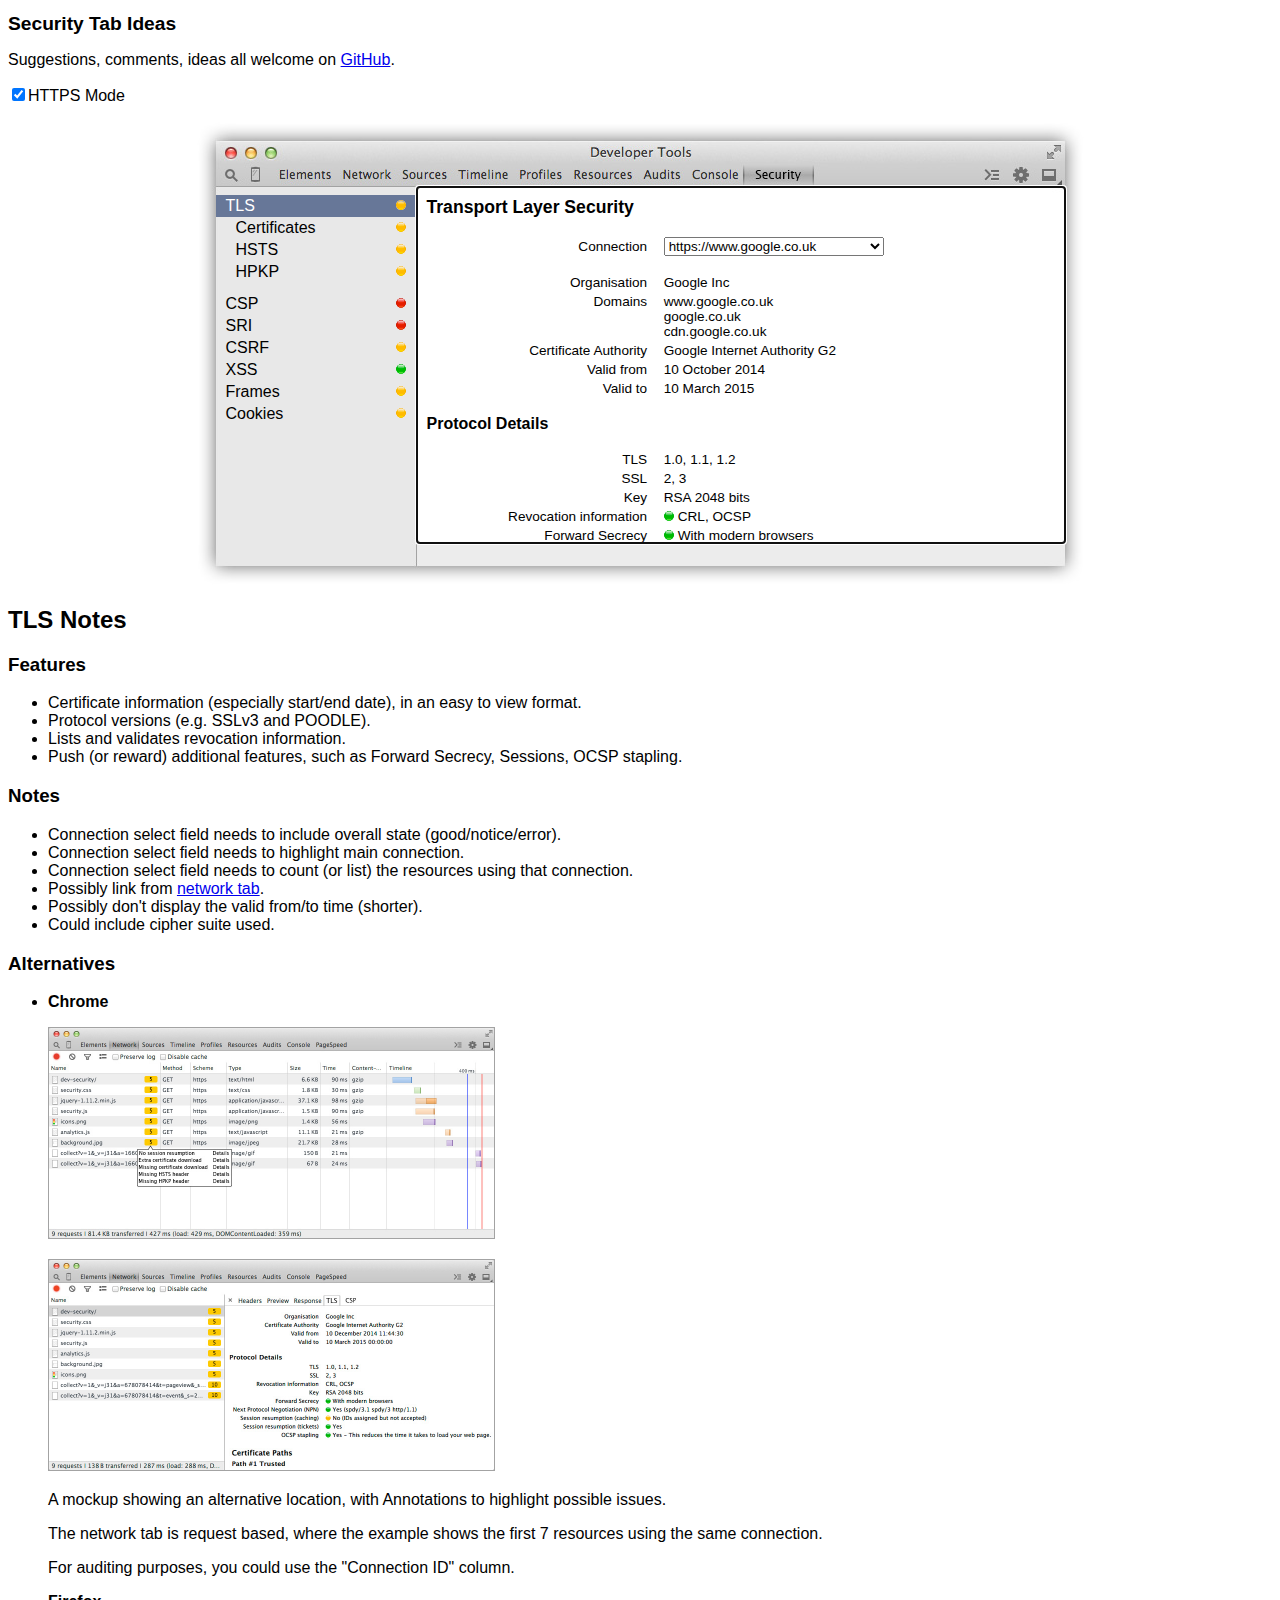
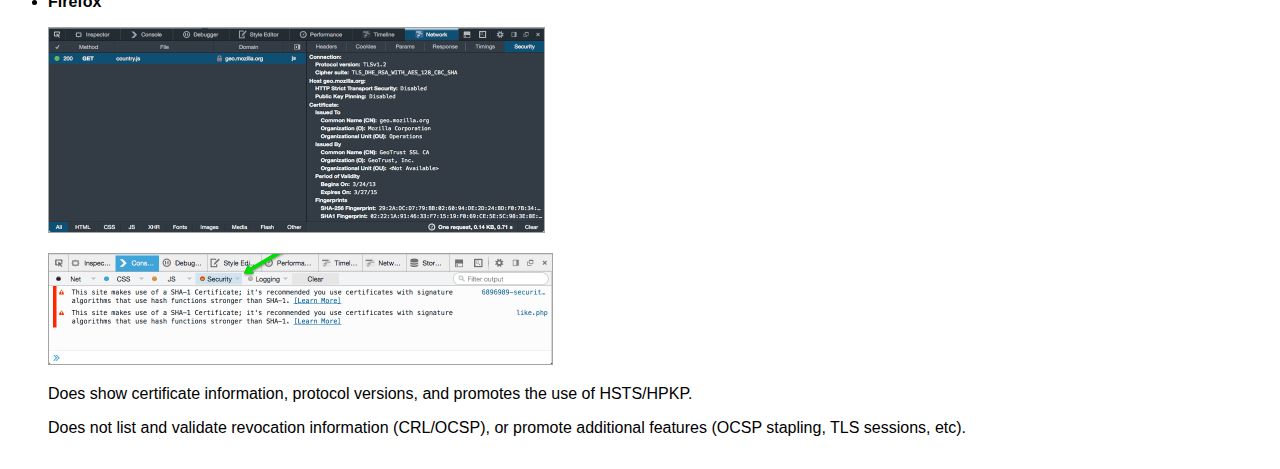
<file: index.html>
<!DOCTYPE html>
<html lang="en-GB" xml:lang="en-GB" xmlns="http://www.w3.org/1999/xhtml">
<head>

	<title>Security Tab</title>

	<meta charset="UTF-8" />

	<link rel="stylesheet" type="text/css" href="./security.css" media="all" />

</head>
<body>

	<h1>Security Tab Ideas</h1>

	<p id="intro">Suggestions, comments, ideas all welcome on <a href="https://github.com/craigfrancis/dev-security">GitHub</a>.</p>

	<div id="window" class="https">
		<nav>
			<ul>
				<li>
					<a href="#tls" title="Transport Layer Security"><span>TLS</span> <em class="icon icon_2 https">Notice</em></a>
					<ul>
						<li><a href="#tls-certs" title="Certificates">                   <span>Certificates</span> <em class="icon icon_2 https">Notice</em></a></li>
						<li><a href="#tls-hsts"  title="HTTP Strict Transport Security"> <span>HSTS</span>         <em class="icon icon_2 https">Notice</em></a></li>
						<li><a href="#tls-hpkp"  title="HTTP Public Key Pinning">        <span>HPKP</span>         <em class="icon icon_2 https">Notice</em></a></li>
					</ul>
				</li>
				<li><a href="#csp"     title="Content Security Policy">    <span>CSP</span>     <em class="icon icon_1 https">Error</em>  </a></li>
				<li><a href="#sri"     title="Subresource Integrity">      <span>SRI</span>     <em class="icon icon_1 https">Error</em>  </a></li>
				<li><a href="#csrf"    title="Cross Site Request Forgery"> <span>CSRF</span>    <em class="icon icon_2 https">Notice</em>  </a></li>
				<li><a href="#xss"     title="Cross Site Scripting">       <span>XSS</span>     <em class="icon icon_3 https">Good</em>   </a></li>
				<li><a href="#frames"  title="Frames">                     <span>Frames</span>  <em class="icon icon_2 https">Notice</em> </a></li>
				<li><a href="#cookies" title="Cookies">                    <span>Cookies</span> <em class="icon icon_2 https">Notice</em> </a></li>
			</ul>
		</nav>
		<section id="tls">

			<h2>Transport Layer Security</h2>

			<div class="http">
				<p>This page was loaded over HTTP.</p>
			</div>

			<div class="https">

				<table class="connection">
					<tbody>
						<tr>
							<td><label for="connection1">Connection</label></td>
							<td>
								<select id="connection1">
									<option>https://www.google.co.uk</option>
									<option>https://www.googleapis.com</option>
									<option>https://fonts.gstatic.com</option>
									<option>https://www.google-analytics.com</option>
								</select>
							</td>
						</tr>
					</tbody>
				</table>
				<table>
					<tbody>
						<tr>
							<td>Organisation</td>
							<td>Google Inc</td>
						</tr>
						<tr>
							<td>Domains</td>
							<td>
								www.google.co.uk<br />
								google.co.uk<br />
								cdn.google.co.uk
							</td>
						</tr>
						<tr>
							<td>Certificate Authority</td>
							<td>Google Internet Authority G2</td>
						</tr>
						<tr>
							<td>Valid from</td>
							<td><time datetime="2014-10-10T12:44:30+01:00" title="10 October 2014, 11:44:30">10 October 2014</time></td>
						</tr>
						<tr>
							<td>Valid to</td>
							<td><time datetime="2015-03-10T00:00:00+01:00" title="10 March 2015, 00:00:00">10 March 2015</time></td>
						</tr>
					</tbody>
				</table>

				<h3>Protocol Details</h3>
				<table>
					<tbody>
						<tr>
							<td>TLS</td>
							<td>1.0, 1.1, 1.2</td>
						</tr>
						<tr>
							<td>SSL</td>
							<td>2, 3</td>
						</tr>
						<tr>
							<td>Key</td>
							<td>RSA 2048 bits</td>
						</tr>
						<tr>
							<td>Revocation information</td>
							<td><em class="icon icon_3">Good</em> CRL, OCSP</td>
						</tr>
						<tr>
							<td>Forward Secrecy</td>
							<td><em class="icon icon_3">Good</em> With modern browsers</td>
						</tr>
						<tr>
							<td>Next Protocol Negotiation (NPN)</td>
							<td><em class="icon icon_3">Good</em> Yes (spdy/3.1 spdy/3 http/1.1)</td>
						</tr>
						<tr>
							<td>Session resumption (caching)</td>
							<td><em class="icon icon_2">Notice</em> No (IDs assigned but not accepted)</td>
						</tr>
						<tr>
							<td>Session resumption (tickets)</td>
							<td><em class="icon icon_3">Good</em> Yes</td>
						</tr>
						<tr>
							<td>OCSP stapling</td>
							<td><em class="icon icon_3">Good</em> Yes - This reduces the time it takes to load your web page.</td>
						</tr>
					</tbody>
				</table>

			</div>

			<footer>
				<h3>Features</h3>
				<ul>
					<li>Certificate information (especially start/end date), in an easy to view format.</li>
					<li>Protocol versions (e.g. SSLv3 and POODLE).</li>
					<li>Lists and validates revocation information.</li>
					<li>Push (or reward) additional features, such as Forward Secrecy, Sessions, OCSP stapling.</li>
				</ul>
				<h3>Notes</h3>
				<ul>
					<li>Connection select field needs to include overall state (good/notice/error).</li>
					<li>Connection select field needs to highlight main connection.</li>
					<li>Connection select field needs to count (or list) the resources using that connection.</li>
					<li>Possibly link from <a href="./img/network.png">network tab</a>.</li>
					<li>Possibly don't display the valid from/to time (shorter).</li>
					<li>Could include cipher suite used.</li>
				</ul>
				<h3>Alternatives</h3>
				<ul>
					<li>
						<h4>Chrome</h4>
						<p><a href="./img/alternatives/chrome/network-tab-mockup1.jpg" target="_blank"><img src="./img/alternatives/chrome/network-tab-mockup1.jpg" alt="Chrome Network Tab Mockup 1" width="445" height="210" class="screenshot" /></a></p>
						<p><a href="./img/alternatives/chrome/network-tab-mockup2.jpg" target="_blank"><img src="./img/alternatives/chrome/network-tab-mockup2.jpg" alt="Chrome Network Tab Mockup 2" width="445" height="210" class="screenshot" /></a></p>
						<p>A mockup showing an alternative location, with Annotations to highlight possible issues.</p>
						<p>The network tab is request based, where the example shows the first 7 resources using the same connection.</p>
						<p>For auditing purposes, you could use the "Connection ID" column.</p>
					</li>
					<li>
						<h4>Firefox</h4>
						<p><a href="./img/alternatives/firefox/security-panel.png" target="_blank"><img src="./img/alternatives/firefox/security-panel.png" alt="Firefox Security Panel" width="495" height="204" class="screenshot" /></a></p>
						<p><a href="./img/alternatives/firefox/sha1-warning.png" target="_blank"><img src="./img/alternatives/firefox/sha1-warning.png" alt="Firefox SHA1 Warning" width="503" height="110" class="screenshot" /></a></p>
						<p>Does show certificate information, protocol versions, and promotes the use of HSTS/HPKP.</p>
						<p>Does not list and validate revocation information (CRL/OCSP), or promote additional features (OCSP stapling, TLS sessions, etc).</p>
					</li>
				</ul>
			</footer>

		</section>
		<section id="tls-certs">

			<h2>Certificate Paths</h2>

			<div class="http">
				<p>This page was loaded over HTTP.</p>
			</div>

			<div class="https">

				<table class="connection">
					<tbody>
						<tr>
							<td><label for="connection2">Connection</label></td>
							<td>
								<select id="connection2">
									<option>https://www.google.co.uk</option>
									<option>https://www.googleapis.com</option>
									<option>https://fonts.gstatic.com</option>
									<option>https://www.google-analytics.com</option>
								</select>
							</td>
						</tr>
					</tbody>
				</table>

				<p>Certificate packet size: <strong>10,047</strong> bytes.</p>

				<h3>Path #1 Trusted</h3>

				<table class="cert_path">
					<tbody>
						<tr>
							<td>1</td>
							<td>
								<span><em class="icon icon_3">Good</em> <strong>Sent by server</strong> - www.google.co.uk</span>
								<span class="indent">Fingerprint: 611ea0807d5dd347435ec0b084304cdbea65df47</span>
								<span class="indent">RSA 2048 bits (e 65537) / SHA1withRSA</span>
								<span class="indent"><em class="icon icon_2">Notice</em> WEAK SIGNATURE</span>
							</td>
						</tr>
						<tr>
							<td>2</td>
							<td>
								<span><em class="icon icon_3">Good</em> <strong>Sent by server</strong> - Google Internet Authority G2</span>
								<span class="indent">Fingerprint: bbdce13e9d537a5229915cb123c7aab0a855e798</span>
								<span class="indent">RSA 2048 bits (e 65537) / SHA1withRSA</span>
								<span class="indent"><em class="icon icon_2">Notice</em> WEAK SIGNATURE</span>
							</td>
						</tr>
						<tr>
							<td>3</td>
							<td>
								<span><em class="icon icon_2">Notice</em> <strong>Extra download</strong> (already in trust store) - GeoTrust Global CA</span>
								<span class="indent">Fingerprint: de28f4a4ffe5b92fa3c503d1a349a7f9962a8212</span>
								<span class="indent">RSA 2048 bits (e 65537) / SHA1withRSA</span>
								<span class="indent"><em class="icon icon_2">Notice</em> Weak or insecure signature, but no impact on root certificate</span>
							</td>
						</tr>
					</tbody>
				</table>

				<h3>Path #2 Trusted</h3>

				<table class="cert_path">
					<tbody>
						<tr>
							<td>1</td>
							<td>
								<span><em class="icon icon_3">Good</em> <strong>Sent by server</strong> - www.google.co.uk</span>
								<span class="indent">Fingerprint: 611ea0807d5dd347435ec0b084304cdbea65df47</span>
								<span class="indent">RSA 2048 bits (e 65537)	/ SHA1withRSA</span>
								<span class="indent"><em class="icon icon_2">Notice</em> WEAK SIGNATURE</span>
							</td>
						</tr>
						<tr>
							<td>2</td>
							<td>
								<span><em class="icon icon_3">Good</em> <strong>Sent by server</strong> - Google Internet Authority G2</span>
								<span class="indent">Fingerprint: bbdce13e9d537a5229915cb123c7aab0a855e798</span>
								<span class="indent">RSA 2048 bits (e 65537)	/ SHA1withRSA</span>
								<span class="indent"><em class="icon icon_2">Notice</em> WEAK SIGNATURE</span>
							</td>
						</tr>
						<tr>
							<td>3</td>
							<td>
								<span><em class="icon icon_2">Notice</em> <strong>Not provided</strong> (requires extra download) - GeoTrust Global CA</span>
								<span class="indent">Fingerprint: 7359755c6df9a0abc3060bce369564c8ec4542a3</span>
								<span class="indent">RSA 2048 bits (e 65537)	/ SHA1withRSA</span>
								<span class="indent"><em class="icon icon_2">Notice</em> WEAK SIGNATURE</span>
							</td>
						</tr>
						<tr>
							<td>3</td>
							<td>
								<span><em class="icon icon_3">Good</em> <strong>In trust store</strong> - Equifax / Equifax Secure Certificate Authority</span>
								<span class="indent">Fingerprint: d23209ad23d314232174e40d7f9d62139786633a</span>
								<span class="indent">RSA 1024 bits (e 65537) / SHA1withRSA</span>
								<span class="indent"><em class="icon icon_2">Notice</em> WEAK KEY IN MOZILLA'S TRUST STORE</span>
								<span class="indent"><em class="icon icon_2">Notice</em> Weak or insecure signature, but no impact on root certificate</span>
							</td>
						</tr>
					</tbody>
				</table>

			</div>

			<footer>
				<h3>Features</h3>
				<ul>
					<li>Show initial packet size, to help reduce round trips (ideally less than 10KB on a server with an IW10).</li>
					<li>List paths, fingerprints, etc.</li>
					<li>Identifies weak signatures (SHA1).</li>
					<li>Identifies missing intermediate certificates (requiring browser to download separately).</li>
					<li>Identifies extra root certificate (adding to overall packet size).</li>
					<li>Help debug connection errors (e.g. accidentally using the intermediate cert for the main cert).</li>
				</ul>
				<h3>Notes</h3>
				<ul>
					<li>Output inspired from <a href="https://www.ssllabs.com/ssltest/index.html">ssllabs.com</a>.</li>
				</ul>
				<h3>Alternatives</h3>
				<ul>
					<li>
						<h4>Firefox</h4>
						<p><a href="./img/alternatives/firefox/security-panel.png" target="_blank"><img src="./img/alternatives/firefox/security-panel.png" alt="Firefox Security Panel" width="495" height="204" class="screenshot" /></a></p>
						<p>Could include these features, but might be too much information?</p>
					</li>
				</ul>
			</footer>

		</section>
		<section id="tls-hsts">

			<h2>HTTP Strict Transport Security</h2>

			<div class="http">
				<p>This page was loaded over HTTP.</p>
			</div>

			<div class="https">

				<table class="connection">
					<tbody>
						<tr>
							<td><label for="connection3">Connection</label></td>
							<td>
								<select id="connection3">
									<option>https://www.google.co.uk</option>
									<option>https://www.googleapis.com</option>
									<option>https://fonts.gstatic.com</option>
									<option>https://www.google-analytics.com</option>
								</select>
							</td>
						</tr>
					</tbody>
				</table>

				<p>Instructs browsers to always use HTTPS connections.</p>

				<div class="value">
					<p><em class="icon icon_3">Good</em> HTTP website does a 301 redirect to HTTPS.</p>
					<p><em class="icon icon_2">Notice</em> HSTS header not sent (see below).</p>
					<p><em class="icon icon_2">Notice</em> Not included in this browsers preload list (<a href="https://hstspreload.appspot.com/">add</a>).</p>
				</div>

				<p>If you want everyone to connect over HTTPS, include the following header:</p>

				<p class="code">
					<code>Strict-Transport-Security: max-age=31536000; includeSubDomains; preload;</code>
				</p>

			</div>

			<footer>
				<h3>Features</h3>
				<ul>
					<li>Checks HTTP website does a 301 redirect to HTTPS.</li>
					<li>Checks header was sent.</li>
					<li>Checks presence in browsers preload list (might not be necessary).</li>
					<li>Give example header to copy/paste (don't think there is any risk in this, as HTTPS is working).</li>
				</ul>
				<h3>Notes</h3>
				<ul>
					<li>List when requests are rerouted due to HSTS (<a href="https://crbug.com/160571">Chrome issue 160571</a>) - also shown in Console.</li>
				</ul>
				<h3>Alternatives</h3>
				<ul>
					<li>
						<h4>Firefox</h4>
						<p><a href="./img/alternatives/firefox/security-panel.png" target="_blank"><img src="./img/alternatives/firefox/security-panel.png" alt="Firefox Security Panel" width="495" height="204" class="screenshot" /></a></p>
						<p>Does show the use of HSTS.</p>
						<p>Does not:</p>
						<ul>
							<li>Check 301 redirect for a HTTP connection (risk of making too many requests?).</li>
							<li>Shows if the domain is in the browsers preload list (which won't scale to every website on the internet).</li>
							<li>Include an example header to use (could be risky having them copy/paste, but probably less so than from a random website).</li>
						</ul>
					</li>
				</ul>
			</footer>

		</section>
		<section id="tls-hpkp">

			<h2>HTTP Public Key Pinning</h2>

			<div class="http">
				<p>This page was loaded over HTTP.</p>
			</div>

			<div class="https">

				<table class="connection">
					<tbody>
						<tr>
							<td><label for="connection4">Connection</label></td>
							<td>
								<select id="connection4">
									<option>https://www.google.co.uk</option>
									<option>https://www.googleapis.com</option>
									<option>https://fonts.gstatic.com</option>
									<option>https://www.google-analytics.com</option>
								</select>
							</td>
						</tr>
					</tbody>
				</table>

				<p>Identifies and blocks invalid certificates for this domain.</p>

				<div class="value">
					<p><em class="icon icon_2">Notice</em> HSTS header not sent (<a href="#tls-hsts">setup</a>).</p>
					<p><em class="icon icon_2">Notice</em> HPKP header not sent.</p>
				</div>

				<p>If you want to limit the valid certificates for your domain, follow the instructions below.</p>

				<hr />

				<p>1) Create a backup key (to be used with a <abbr title="Certificate Signing Request">CSR</abbr> later):</p>

				<p class="code">
					<code>openssl genrsa -out "backup.key" 2048;</code>
				</p>

				<p>2) Store this key in a safe place (not on your server).</p>

				<p>3) Extract the base-64 encoded <abbr title="Subject Public Key Information">SPKI</abbr> fingerprint:</p>

				<p class="code">
					<code>openssl rsa  -in "backup.key" -outform der -pubout | </code>
					<code>&#xA0;&#xA0; openssl dgst -sha256 -binary | base64</code>
				</p>

				<p>4) Include the following header (report only mode):</p>

				<p class="code">
					<code>Public-Key-Pins-Report-Only:</code>
					<code>&#xA0;&#xA0; pin-sha256="OtJOVJ9HkPkdvrP3WBYf3CLY8dTaf/dmgsI9T4wT9Dw=";</code>
					<code>&#xA0;&#xA0; pin-sha256="<strong class="warning">***Backup Fingerprint***</strong>";</code>
					<code>&#xA0;&#xA0; max-age=2592000;</code>
					<code>&#xA0;&#xA0; includeSubDomains;</code>
					<code>&#xA0;&#xA0; report-uri="<strong class="warning">http://example.com/hpkp-report</strong>";</code>
				</p>

				<p><strong>Note</strong>: This example pins your current and backup keys for 30 days. Alternatively you could pin the root or intermediate certificates, which might allow you to re-issue a new certificate, but that assumes that your <abbr title="Certificate Authority">CA</abbr> will continue to use the same root/intermediate certificate, even if they have a problem.</p>

			</div>

			<footer>
				<h3>Features</h3>
				<ul>
					<li>Checks header was sent.</li>
					<li>Give instructions on how to create a backup key (important).</li>
					<li>Give example header to copy/paste (current public key is already known, so can be pre-filled).</li>
				</ul>
				<h3>Notes</h3>
				<ul>
					<li>Should we also complain if missing HSTS?</li>
					<li>The example sha256 pin "OtJOVJ9H..." can be worked out by the browser.</li>
				</ul>
				<h3>Alternatives</h3>
				<ul>
					<li>
						<h4>Firefox</h4>
						<p><a href="./img/alternatives/firefox/security-panel.png" target="_blank"><img src="./img/alternatives/firefox/security-panel.png" alt="Firefox Security Panel" width="495" height="204" class="screenshot" /></a></p>
						<p>Does show the use of HPKP.</p>
						<p>Does not include an example, or warnings about this feature.</p>
					</li>
				</ul>
			</footer>

		</section>
		<section id="csp">

			<h2>Content Security Policy</h2>

			<div class="http_warning">
				<p>This page was loaded over HTTP, so the content can be changed!</p>
			</div>

			<table>
				<tbody>

					<tr>
						<th rowspan="1" scope="row">default-src</th>
						<td class="value"><em class="icon icon_closed">-</em> 'none'</td>
						<td class="help"><em class="icon icon_3">Good</em> Nice one! this is a good default!</td>
					</tr>

					<tr>
						<th rowspan="3" scope="row">style-src</th>
						<td class="value"><em class="icon icon_closed">-</em> 'self'</td>
						<td class="help"><em class="icon icon_3">Good</em> Can you specify a path?</td>
					</tr>
					<tr>
						<td class="value"><em class="icon icon_closed">-</em> '<em class="warning">unsafe-inline</em>'</td>
						<td class="help"><em class="icon icon_1">Error</em> Can introduce security issues!</td>
					</tr>
					<tr>
						<td class="value"><em class="icon icon_closed">-</em> https://*.googleapis.com</td>
						<td class="help"><em class="icon icon_3">Good</em> Can you specify a path, and remove wildcard?</td>
					</tr>

					<tr>
						<th rowspan="2" scope="row">font-src</th>
						<td class="value"><em class="icon icon_closed">-</em> 'self'</td>
						<td class="help"><em class="icon icon_3">Good</em> Can you specify a path?</td>
					</tr>
					<tr>
						<td class="value"><em class="icon icon_closed">-</em> https://fonts.gstatic.com</td>
						<td class="help"><em class="icon icon_2">Notice</em> Not used on this page?</td>
					</tr>

					<tr>
						<th rowspan="1" scope="row">img-src</th>
						<td class="value"><em class="icon icon_closed">-</em> <em class="warning">*</em></td>
						<td class="help"><em class="icon icon_2">Notice</em> Might be a bit permissive?</td>
					</tr>

					<tr>
						<th rowspan="10" scope="row">script-src</th>
						<td class="value"><em class="icon icon_open">+</em> 'self'</td>
						<td class="help"><em class="icon icon_3">Good</em> Can you specify /a/js/ as a path?</td>
					</tr>
					<tr class="usage">
						<td colspan="2">/a/js/jquery-1.11.2.js</td>
					</tr>
					<tr class="usage">
						<td colspan="2">/a/js/navigation.js</td>
					</tr>
					<tr class="usage">
						<td colspan="2">/a/js/main.js</td>
					</tr>
					<tr>
						<td class="value"><em class="icon icon_open">+</em> https://www.google-analytics.com</td>
						<td class="help"><em class="icon icon_3">Good</em> Can you specify the full url?</td>
					</tr>
					<tr class="usage">
						<td colspan="2">https://www.google-analytics.com/analytics.js</td>
					</tr>
					<tr>
						<td class="value"><em class="icon icon_open">+</em> https://*.googleapis.com</td>
						<td class="help"><em class="icon icon_2">Notice</em> Not used on this page.</td>
					</tr>
					<tr class="usage">
						<td colspan="2">N/A</td>
					</tr>
					<tr>
						<td class="value"><em class="icon icon_closed">-</em> '<em class="warning">unsafe-inline</em>'</td>
						<td class="help"><em class="icon icon_1">Error</em> Can introduce security issues!</td>
					</tr>
					<tr>
						<td class="value"><em class="icon icon_closed">-</em> '<em class="warning">unsafe-eval</em>'</td>
						<td class="help"><em class="icon icon_1">Error</em> Can introduce security issues!</td>
					</tr>

					<tr>
						<th rowspan="1" scope="row">frame-ancestors</th>
						<td class="value"><em class="icon icon_closed">-</em> 'self'</td>
						<td class="help"><em class="icon icon_2">Notice</em> This page isn't in a frame, could it be 'none'?</td>
					</tr>

					<tr>
						<th rowspan="1" scope="row">referrer</th>
						<td class="value"><em class="icon icon_closed">-</em> no-referrer</td>
						<td class="help"><em class="icon icon_3">Good</em> Nice one! this is a good default!</td>
					</tr>

					<tr>
						<th rowspan="1" scope="row">reflected-xss</th>
						<td class="value"><em class="icon icon_closed">-</em> block</td>
						<td class="help"><em class="icon icon_3">Good</em> Nice one! this is a good default!</td>
					</tr>

				</tbody>
			</table>

			<h3><em class="icon icon_open">+</em> Defaults</h3>
			<table>
				<tbody>
					<tr>
						<th rowspan="1" scope="row">base-uri</th>
						<td class="value"><em class="warning">*</em></td>
						<td class="help">Limits the &lt;base&gt; href values - used for relative URLs.</td>
					</tr>
					<tr>
						<th rowspan="1" scope="row">child-src</th>
						<td class="value">'none'</td>
						<td class="help">Limits nested browsing contexts (incorporating frame-src)</td>
					</tr>
					<tr>
						<th rowspan="1" scope="row">connect-src</th>
						<td class="value">'none'</td>
						<td class="help">Restricts where connections can be made to (e.g. AJAX requests).</td>
					</tr>
					<tr>
						<th rowspan="1" scope="row">form-action</th>
						<td class="value"><em class="warning">*</em></td>
						<td class="help">Restricts where your forms can send data to.</td>
					</tr>
					<tr>
						<th rowspan="1" scope="row">manifest-src</th>
						<td class="value">'none'</td>
						<td class="help">Restricts application manifests can be applied.</td>
					</tr>
					<tr>
						<th rowspan="1" scope="row">media-src</th>
						<td class="value">'none'</td>
						<td class="help">Restricts video, audio, and associated text that can be loaded.</td>
					</tr>
					<tr>
						<th rowspan="1" scope="row">object-src</th>
						<td class="value">'none'</td>
						<td class="help">Restricts plugins that can be loaded.</td>
					</tr>
					<tr>
						<th rowspan="1" scope="row">plugin-types</th>
						<td class="value"><em class="warning">*</em></td>
						<td class="help">Restricts plugin types (based on mime type), cannot be 'none'.</td>
					</tr>
					<tr>
						<th rowspan="1" scope="row">report-uri</th>
						<td class="value">&#xA0;</td>
						<td class="help">URL to send error reports to.</td>
					</tr>
					<tr>
						<th rowspan="1" scope="row">sandbox</th>
						<td class="value">&#xA0;</td>
						<td class="help">Applies restrictions based on &lt;iframe&gt; sandbox attribute.</td>
					</tr>
				</tbody>
			</table>

			<footer>
				<h3>Features</h3>
				<ul>
					<li>If no CSP header was sent, propose one the developer could use.</li>
					<li>
						Uses a presentable layout, making it much easier to read than the plain text header, e.g.
						<div class="example"><code>Content-Security-Policy: default-src 'none'; connect-src 'self'; style-src 'self' fonts.googleapis.com 'unsafe-inline' s7.addthis.com; font-src 'self' fonts.gstatic.com; img-src 'self' https://www.google-analytics.com *.disqus.com *.disquscdn.com s7.addthis.com data:; script-src 'self' https://www.google-analytics.com *.disqus.com * disquscdn.com s7.addthis.com 'unsafe-eval'; frame-src disqus.com s7.addthis.com; frame-ancestors 'none'; reflected-xss block;</code></div>
					</li>
					<li>Lists the sources, one per line (did you notice the typo with the disquscdn.com script-src?)</li>
					<li>Lists the unspecified directives, and what they default to (e.g. form-action).</li>
					<li>Lists how resources match the sources (identifies unused sources).</li>
					<li>Identify when resources can match more than one source (e.g. a rouge *).</li>
					<li>Prompt the developer to be more specific (e.g. all script resources shared a common path).</li>
					<li>Prompt the developer to avoid 'unsafe-' sources (error or notice? probably ok with <a href="http://www.w3.org/TR/CSP2/#directive-script-src">nonce/hash</a>).</li>
					<li>If the developer is using a <a href="http://www.w3.org/TR/CSP2/#script-src-the-nonce-attribute">nonce</a>, perhaps request the page again to see if it changes? risky?</li>
					<li>Reinforce good decisions.</li>
				</ul>
				<h3>Notes</h3>
				<ul>
					<li>Errors still shown in the console.</li>
					<li>In this example the defaults show 'none', because the default-src is set to 'none'.</li>
					<li>View the <a href="http://www.w3.org/TR/CSP2/">CSP2 Spec</a>, or the <a href="http://w3c.github.io/webappsec/specs/content-security-policy/">CSP3 Draft</a>.</li>
				</ul>
				<h3>Alternatives</h3>
				<ul>
					<li>
						<h4>Chrome</h4>
						<p><a href="./img/alternatives/chrome/network-tab-mockup3.jpg" target="_blank"><img src="./img/alternatives/chrome/network-tab-mockup3.jpg" alt="Chrome Network Tab Mockup 3" width="445" height="210" class="screenshot" /></a></p>
						<p>A mockup showing the CSP information (probably no feedback) in the Network tab.</p>
						<p>Either highlight the selected resource, or only show this tab for the HTML documents that specify a CSP header.</p>
					</li>
				</ul>
			</footer>

		</section>
		<section id="sri">

			<h2>Subresource Integrity</h2>

			<div class="http_warning">
				<p>This page was loaded over HTTP, so the content can be changed!</p>
			</div>

			<div class="resource">
				<h4>https://code.jquery.com/jquery-1.10.2.min.js</h4>
				<p>ni:///sha-256;C6cv9UyIs9uJeqinPHxthvqh_E1uhG5Twh-Y5qFQmYg?ct=application/javascript</p>
				<p><em class="icon icon_3">Good</em> https://code.jquery.com/jquery-1.10.2.min.js</p>
			</div>

			<div class="resource">
				<h4>https://www.example.com/script.js</h4>
				<p>ni:///sha-256;asijfiqu4t12eqinPHWTHVqh_E1uhG5Twhakwoeji3W?ct=application/javascript</p>
				<p><em class="icon icon_3">Good</em> https://www.example.com/script.js</p>
				<p><em class="icon icon_3">Good</em> https://cdn.example.com/script.js (<strong>noncanonical</strong>)</p>
			</div>

			<div class="resource">
				<h4>http://www.example.com/script.js</h4>
				<p>ni:///sha-256;asijfiqu4t12eqinPHWTHVqh_E1uhG5Twhakwoeji3W?ct=application/javascript</p>
				<p><em class="icon icon_3">Good</em> http://www.example.com/script.js</p>
				<div class="http">
					<p><em class="icon icon_2">Notice</em> Not advisable, as HTTP requests can be edited on route (e.g. ISP optimisations).</p>
				</div>
				<div class="https">
					<p><em class="icon icon_1">Error</em> Blocked, as HTTPS was used for the main connection (resources must also be encrypted).</p>
				</div>
			</div>

			<div class="resource">
				<h4>https://www.google-analytics.com/analytics.js</h4>
				<p><em class="icon icon_2">Notice</em> No integrity check included.</p>
			</div>

			<footer>
				<h3>Features</h3>
				<ul>
					<li>Lists all external resources (probably not from the same domain).</li>
					<li>Downloads and checks the hash for main and noncanonical resources.</li>
					<li>Warn developers that ISPs will edit content sent over HTTP (<a href="https://groups.google.com/a/chromium.org/d/msg/security-dev/hJwYZOOPaH4/SmCVRdMBLI0J">concerns raised by Joel and Chris</a>).</li>
				</ul>
				<h3>Notes</h3>
				<ul>
					<li>Errors still shown in the console.</li>
					<li>Ensure developers don't think that loading resources over HTTP, with an integrity check, is acceptable.</li>
					<li>View the <a href="http://www.w3.org/TR/SRI/">SRI Spec</a>.</li>
				</ul>
				<h3>Alternatives</h3>
				<ul>
					<li>
						<h4>Chrome</h4>
						<p><a href="./img/alternatives/chrome/elements-tab-mockup1.jpg" target="_blank"><img src="./img/alternatives/chrome/elements-tab-mockup1.jpg" alt="Chrome Elements Tab Mockup 1" width="445" height="221" class="screenshot" /></a></p>
						<p>Could possibly go into the Elements tab, using annotations.</p>
						<p>Does not highlight the problems when using HTTP.</p>
					</li>
				</ul>
			</footer>

		</section>
		<section id="csrf">

			<h2>Cross Site Request Forgery</h2>

			<div class="http_warning">
				<p>This page was loaded over HTTP, so the content can be changed!</p>
			</div>

			<div class="resource">
				<h4><em class="icon icon_open">+</em> Form 1: /admin/account/</h4>
				<p><em class="icon icon_3">Good</em> Does appear to be protected using a hidden field:</p>
				<ul>
					<li>id = 123</li>
					<li>action = edit</li>
					<li>csrf = <strong>f3akwau92nma9s</strong> <button>Test</button></li>
				</ul>
			</div>

			<div class="resource">
				<h4><em class="icon icon_open">+</em> Form 2: /admin/account/</h4>
				<p><em class="icon icon_2">Notice</em> Does not appear to include an appropriate hidden field:</p>
				<ul>
					<li>id = 123</li>
					<li>action = delete</li>
				</ul>
			</div>

			<div class="resource">
				<h4><em class="icon icon_open">+</em> Form 3: /contact/</h4>
				<p><em class="icon icon_2">Notice</em> Does not include any hidden fields.</p>
			</div>

			<div class="resource">
				<h4><em class="icon icon_open">+</em> Links:</h4>
				<ul>
					<li>/admin/logout/</li>
				</ul>
			</div>

			<hr />

			<p>Detection is based on the assumption that a hidden field must be present where its value cannot be guessed by another website.</p>
			<p>While it is technically possible to protect with the referrer header, it is not recommended.</p>

			<footer>
				<h3>Features</h3>
				<ul>
					<li>Lists all forms on the page, their action, and any hidden inputs.</li>
					<li>Next to each field that looks like a CSRF value, include a button to change it, and submit the form.</li>
					<li>Lists all links on the page, not ideal, but need to reinforce that these can be vulnerable as well.</li>
				</ul>
				<h3>Notes</h3>
				<ul>
					<li>Reinforce that this is the browser guessing, and you really should test it.</li>
					<li>Will not identify any CSRF vulnerable links (e.g. a "logout" link).</li>
					<li>Also note that a browser may prefetch pages, so not use a "delete" link (use a form).</li>
				</ul>
				<h3>Alternatives</h3>
				<ul>
					<li>
						<h4>Chrome</h4>
						<p><a href="./img/alternatives/chrome/elements-tab-mockup1.jpg" target="_blank"><img src="./img/alternatives/chrome/elements-tab-mockup1.jpg" alt="Chrome Elements Tab Mockup 1" width="445" height="221" class="screenshot" /></a></p>
						<p>Could possibly go into the Elements tab, using annotations.</p>
					</li>
				</ul>
			</footer>

		</section>
		<section id="xss">

			<h2>Cross Site Scripting</h2>

			<div class="http_warning">
				<p>This page was loaded over HTTP, so the content can be changed!</p>
			</div>

			<div class="value">
				<h4>Header</h4>
				<p><em class="icon icon_3">Good</em> X-XSS-Protection: 1; mode=block</p>
			</div>
			<div class="value">
				<h4>Content Security Policy</h4>
				<p><em class="icon icon_3">Good</em> reflected-xss = block (<a href="#csp">review</a>)</p>
			</div>

			<hr />

			<p>This only instructs the browser to look for (and try to block) reflected XSS attacks.</p>
			<p>Ideally your website would not have any XSS vulnerabilities anyway.</p>

			<footer>
				<h3>Features</h3>
				<ul>
					<li>Checks headers were sent.</li>
				</ul>
				<h3>Notes</h3>
				<ul>
					<li>Reinforce that this is the browser guessing and blocking, not a fix all.</li>
				</ul>
				<h3>Alternatives</h3>
				<ul>
					<li>
						<h4>Chrome</h4>
						<p><a href="./img/alternatives/chrome/elements-tab-mockup1.jpg" target="_blank"><img src="./img/alternatives/chrome/elements-tab-mockup1.jpg" alt="Chrome Elements Tab Mockup 1" width="445" height="221" class="screenshot" /></a></p>
						<p>Could possibly go into the Elements tab, using annotations.</p>
					</li>
				</ul>
			</footer>

		</section>
		<section id="frames">

			<h2>Framed Content</h2>

			<div class="http_warning">
				<p>This page was loaded over HTTP, so the content can be changed!</p>
			</div>

			<div class="value">
				<h4>Header</h4>
				<p><em class="icon icon_2">Notice</em> X-Frame-Options: SAMEORIGIN</p>
			</div>

			<div class="value">
				<h4>Content Security Policy</h4>
				<p><em class="icon icon_2">Notice</em> frame-ancestors = 'self' (<a href="#csp">review</a>)</p>
			</div>

			<p>As the page isn't loaded in a frame, could it be DENY?</p>

			<hr />

			<h3>Frames</h3>

			<div class="resource">
				<h4><em class="icon icon_open">+</em> /iframe/</h4>
				<p><em class="icon icon_3">Good</em> <strong>Restrictions</strong>: 'self' / SAMEORIGIN</p>
				<p><em class="icon icon_3">Good</em> <strong>Sandbox</strong>: allow-forms</p>
			</div>

			<div class="resource">
				<h4><em class="icon icon_open">+</em> /basket/</h4>
				<p><em class="icon icon_2">Notice</em> <strong>Restrictions</strong>: Not set, would ideally be "SAMEORIGIN"</p>
				<p><em class="icon icon_2">Notice</em> <strong>Sandbox</strong>: Not set, would ideally have some restrictions.</p>
			</div>

			<div class="resource">
				<h4><em class="icon icon_open">+</em> https://www.facebook.com/plugins/comments.php</h4>
				<p><em class="icon icon_2">Notice</em> <strong>Restrictions</strong>: Not set, would ideally be "ALLOW-FROM uri"</p>
				<p><em class="icon icon_2">Notice</em> <strong>Sandbox</strong>: Not set, would ideally have some restrictions.</p>
			</div>

			<footer>
				<h3>Features</h3>
				<ul>
					<li>Checks headers were sent (i.e. can this page be framed).</li>
					<li>Prompt the developer to use something more strict (e.g. DENY).</li>
					<li>Lists each frame/iframe on the page, and show:
						<ul>
							<li>If they had the appropriate headers sent.</li>
							<li>If they have the sandbox attribute set.</li>
						</ul>
					</li>
				</ul>
				<h3>Notes</h3>
				<ul>
					<li>Possibly suggest the <a href="http://www.w3.org/TR/html5/embedded-content-0.html#attr-iframe-sandbox">sandbox attribute</a> values to use.</li>
				</ul>
				<h3>Alternatives</h3>
				<ul>
					<li>
						<h4>Chrome</h4>
						<p><a href="./img/alternatives/chrome/elements-tab-mockup1.jpg" target="_blank"><img src="./img/alternatives/chrome/elements-tab-mockup1.jpg" alt="Chrome Elements Tab Mockup 1" width="445" height="221" class="screenshot" /></a></p>
						<p>Could possibly go into the Elements tab, using annotations.</p>
					</li>
				</ul>
			</footer>

		</section>
		<section id="cookies">

			<h2>Cookies</h2>

			<div class="http_warning">
				<p>This page was loaded over HTTP, so the content can be changed!</p>
			</div>

			<table>
				<thead>
					<th scope="col">&#xA0;</th>
					<th scope="col" class="result">HTTP<br />Only</th>
					<th scope="col" class="result">Secure<br />Only</th>
					<th scope="col">&#xA0;</th>
				</thead>
				<tbody>
					<tr>
						<th scope="row">session</th>
						<td class="result"><em class="icon icon_3">Good</em></td>
						<td class="result"><em class="icon icon_3 https">Good</em></td>
						<td>&#xA0;</td>
					</tr>
					<tr>
						<th scope="row">username</th>
						<td class="result"><em class="icon icon_2">Notice</em></td>
						<td class="result"><em class="icon icon_3 https">Good</em></td>
						<td>&#xA0;</td>
					</tr>
					<tr>
						<th scope="row">_ga</th>
						<td class="result"><em class="icon icon_2">Notice</em></td>
						<td class="result"><em class="icon icon_1 https">Error</em></td>
						<td><div class="https">Cookies should be marked as Secure over HTTPS connections (<a href="https://crbug.com/149962">more info</a>)</div></td>
					</tr>
				</tbody>
			</table>

			<hr />

			<p><strong>HTTP Only</strong>: Not accessible to JavaScript, and are only sent to/from the server.</p>
			<p><strong>Secure Only</strong>: Only sent over HTTPS connections.</p>

			<footer>
				<h3>Features</h3>
				<ul>
					<li>Only lists if the cookies are HTTP Only and Secure Only.</li>
				</ul>
				<h3>Notes</h3>
				<ul>
					<li>Should link to the "Cookies" page in the "Resources" tab.</li>
					<li>Only included here to remind developers about cookie security.</li>
					<li>Third party cookies should probably not effect the nav icon.</li>
				</ul>
				<h3>Alternatives</h3>
				<ul>
					<li>
						<h4>Chrome</h4>
						<p><a href="./img/alternatives/chrome/cookies-mockup1.jpg" target="_blank"><img src="./img/alternatives/chrome/cookies-mockup1.jpg" alt="Chrome Cookies Mockup 1" width="445" height="131" class="screenshot" /></a></p>
						<p>Could possibly go into the Resources tab, using annotations.</p>
						<p>Does require the developer to go looking for this information.</p>
					</li>
				</ul>
			</footer>

		</section>
	</div>

	<script type="text/javascript" src="./jquery-1.11.2.min.js"></script>
	<script type="text/javascript" src="./security.js"></script>

</body>
</html>
</file>
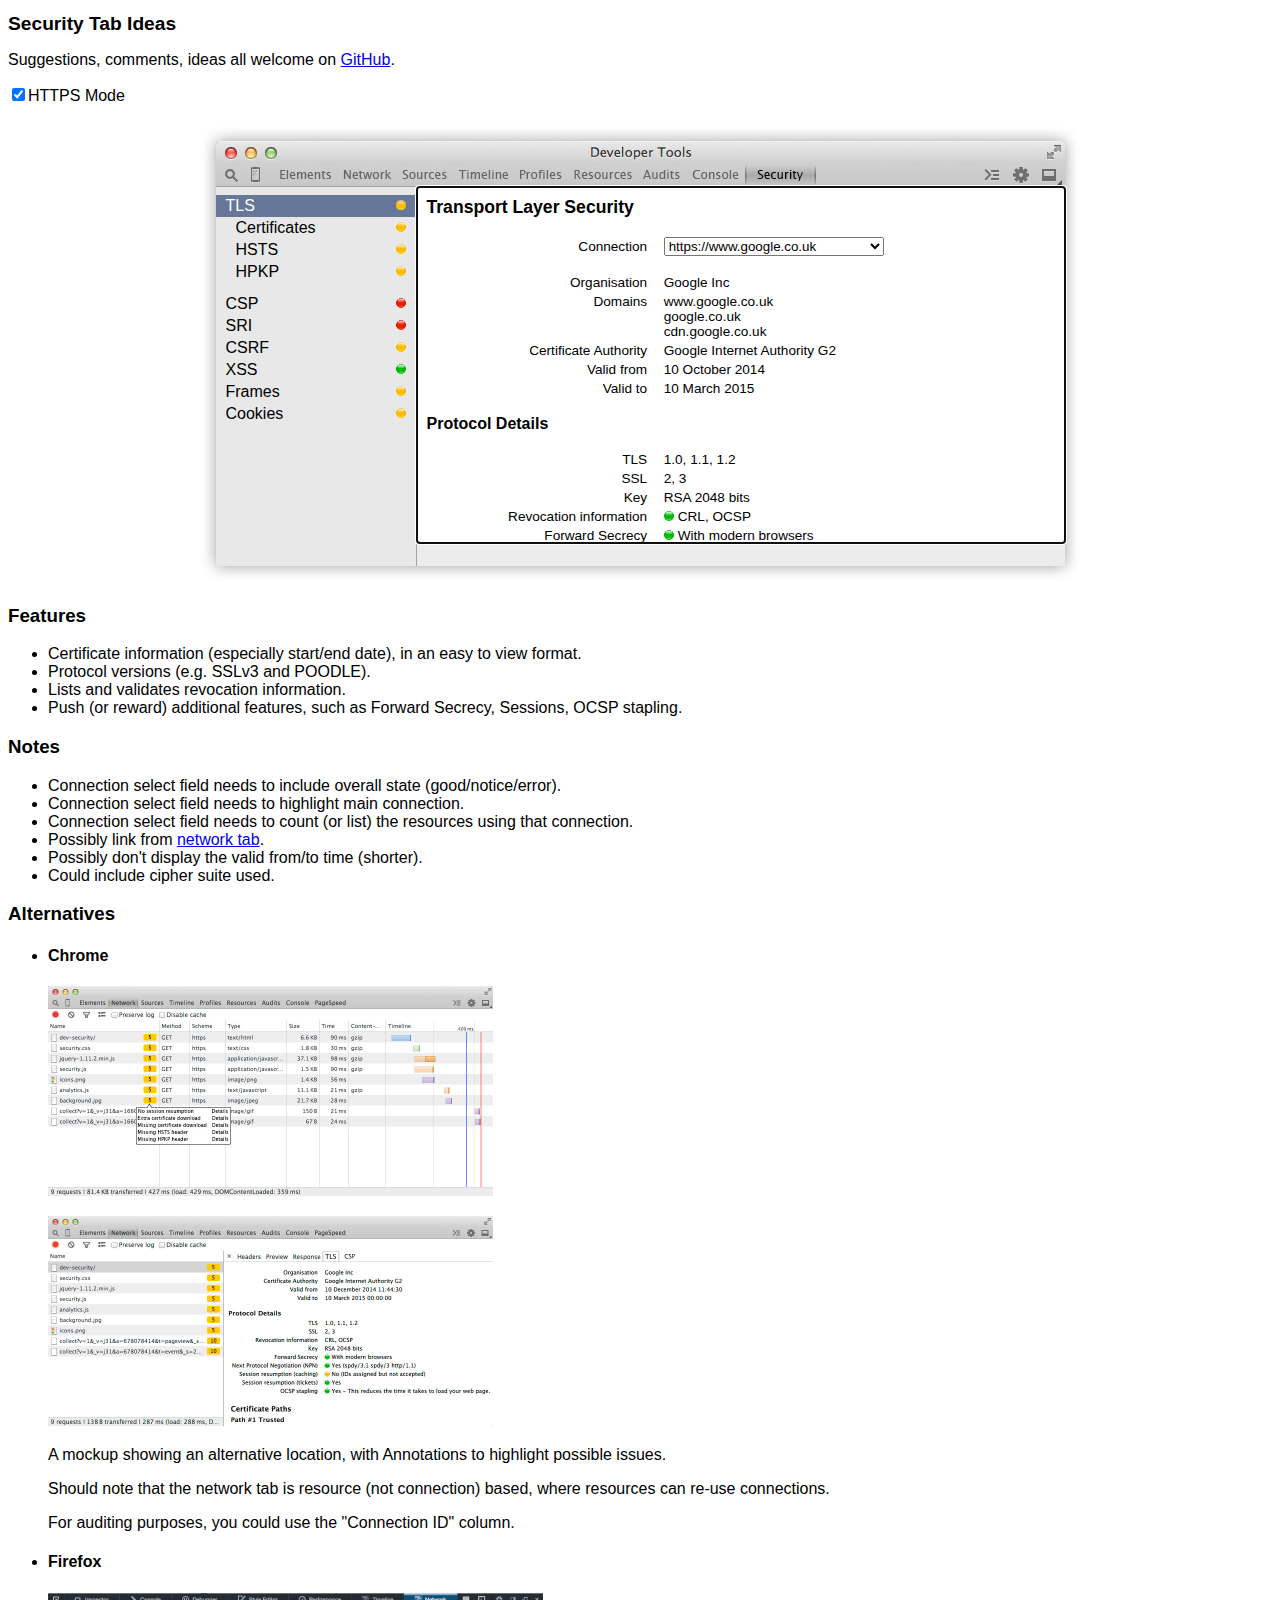
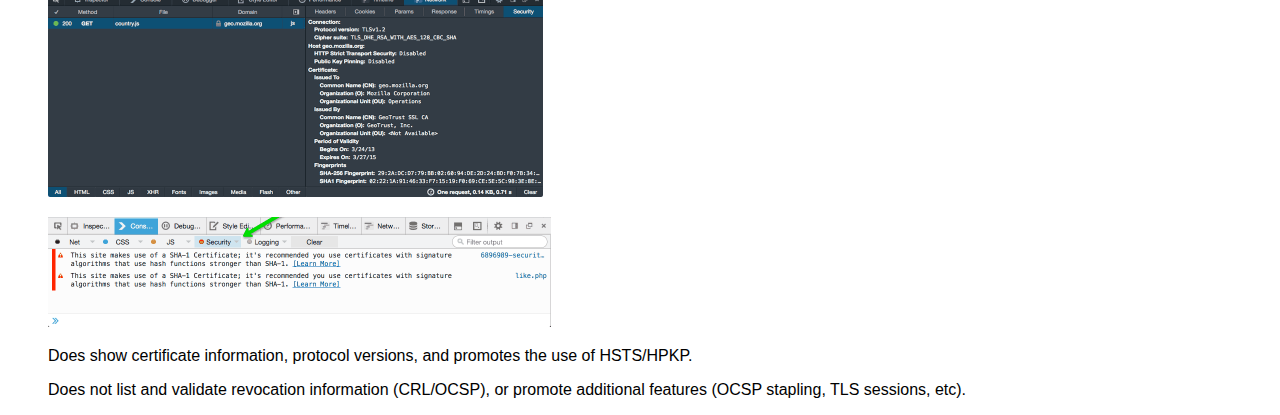
<file: demo/index.html>
<!DOCTYPE html>
<html lang="en-GB" xml:lang="en-GB" xmlns="http://www.w3.org/1999/xhtml">
<head>

	<title>Security Tab</title>

	<meta charset="UTF-8" />

	<link rel="stylesheet" type="text/css" href="./security.css" media="all" />

</head>
<body>

	<h1>Security Tab Ideas</h1>

	<p id="intro">Suggestions, comments, ideas all welcome on <a href="https://github.com/craigfrancis/dev-security">GitHub</a>.</p>

	<div id="window" class="https">
		<nav>
			<ul>
				<li>
					<a href="#tls" title="Transport Layer Security"><span>TLS</span> <em class="icon icon_2 https">Notice</em></a>
					<ul>
						<li><a href="#tls-certs" title="Certificates">                   <span>Certificates</span> <em class="icon icon_2 https">Notice</em></a></li>
						<li><a href="#tls-hsts"  title="HTTP Strict Transport Security"> <span>HSTS</span>         <em class="icon icon_2 https">Notice</em></a></li>
						<li><a href="#tls-hpkp"  title="HTTP Public Key Pinning">        <span>HPKP</span>         <em class="icon icon_2 https">Notice</em></a></li>
					</ul>
				</li>
				<li><a href="#csp"     title="Content Security Policy">    <span>CSP</span>     <em class="icon icon_1 https">Error</em>  </a></li>
				<li><a href="#sri"     title="Subresource Integrity">      <span>SRI</span>     <em class="icon icon_1 https">Error</em>  </a></li>
				<li><a href="#csrf"    title="Cross Site Request Forgery"> <span>CSRF</span>    <em class="icon icon_2 https">Notice</em>  </a></li>
				<li><a href="#xss"     title="Cross Site Scripting">       <span>XSS</span>     <em class="icon icon_3 https">Good</em>   </a></li>
				<li><a href="#frames"  title="Frames">                     <span>Frames</span>  <em class="icon icon_2 https">Notice</em> </a></li>
				<li><a href="#cookies" title="Cookies">                    <span>Cookies</span> <em class="icon icon_2 https">Notice</em> </a></li>
			</ul>
		</nav>
		<section id="tls">

			<h2>Transport Layer Security</h2>

			<div class="http">
				<p>This page was loaded over HTTP.</p>
			</div>

			<div class="https">

				<table>
					<tbody>
						<tr class="connection">
							<td><label for="connection">Connection</label></td>
							<td>
								<select id="connection">
									<option>https://www.google.co.uk</option>
									<option>https://www.googleapis.com</option>
									<option>https://fonts.gstatic.com</option>
									<option>https://www.google-analytics.com</option>
								</select>
							</td>
						</tr>
					</tbody>
				</table>
				<table>
					<tbody>
						<tr>
							<td>Organisation</td>
							<td>Google Inc</td>
						</tr>
						<tr>
							<td>Domains</td>
							<td>
								www.google.co.uk<br />
								google.co.uk<br />
								cdn.google.co.uk
							</td>
						</tr>
						<tr>
							<td>Certificate Authority</td>
							<td>Google Internet Authority G2</td>
						</tr>
						<tr>
							<td>Valid from</td>
							<td><time datetime="2014-10-10T12:44:30+01:00" title="10 October 2014, 11:44:30">10 October 2014</time></td>
						</tr>
						<tr>
							<td>Valid to</td>
							<td><time datetime="2015-03-10T00:00:00+01:00" title="10 March 2015, 00:00:00">10 March 2015</time></td>
						</tr>
					</tbody>
				</table>

				<h3>Protocol Details</h3>
				<table>
					<tbody>
						<tr>
							<td>TLS</td>
							<td>1.0, 1.1, 1.2</td>
						</tr>
						<tr>
							<td>SSL</td>
							<td>2, 3</td>
						</tr>
						<tr>
							<td>Key</td>
							<td>RSA 2048 bits</td>
						</tr>
						<tr>
							<td>Revocation information</td>
							<td><em class="icon icon_3">Good</em> CRL, OCSP</td>
						</tr>
						<tr>
							<td>Forward Secrecy</td>
							<td><em class="icon icon_3">Good</em> With modern browsers</td>
						</tr>
						<tr>
							<td>Next Protocol Negotiation (NPN)</td>
							<td><em class="icon icon_3">Good</em> Yes (spdy/3.1 spdy/3 http/1.1)</td>
						</tr>
						<tr>
							<td>Session resumption (caching)</td>
							<td><em class="icon icon_2">Notice</em> No (IDs assigned but not accepted)</td>
						</tr>
						<tr>
							<td>Session resumption (tickets)</td>
							<td><em class="icon icon_3">Good</em> Yes</td>
						</tr>
						<tr>
							<td>OCSP stapling</td>
							<td><em class="icon icon_3">Good</em> Yes - This reduces the time it takes to load your web page.</td>
						</tr>
					</tbody>
				</table>

			</div>

			<footer>
				<h3>Features</h3>
				<ul>
					<li>Certificate information (especially start/end date), in an easy to view format.</li>
					<li>Protocol versions (e.g. SSLv3 and POODLE).</li>
					<li>Lists and validates revocation information.</li>
					<li>Push (or reward) additional features, such as Forward Secrecy, Sessions, OCSP stapling.</li>
				</ul>
				<h3>Notes</h3>
				<ul>
					<li>Connection select field needs to include overall state (good/notice/error).</li>
					<li>Connection select field needs to highlight main connection.</li>
					<li>Connection select field needs to count (or list) the resources using that connection.</li>
					<li>Possibly link from <a href="./img/network.png">network tab</a>.</li>
					<li>Possibly don't display the valid from/to time (shorter).</li>
					<li>Could include cipher suite used.</li>
				</ul>
				<h3>Alternatives</h3>
				<ul>
					<li>
						<h4>Chrome</h4>
						<p><a href="./img/alternatives/chrome/network-tab-mockup1.jpg" target="_blank"><img src="./img/alternatives/chrome/network-tab-mockup1.jpg" alt="Chrome Network Tab Mockup 1" width="445" height="210" class="screenshot" /></a></p>
						<p><a href="./img/alternatives/chrome/network-tab-mockup2.jpg" target="_blank"><img src="./img/alternatives/chrome/network-tab-mockup2.jpg" alt="Chrome Network Tab Mockup 2" width="445" height="210" class="screenshot" /></a></p>
						<p>A mockup showing an alternative location, with Annotations to highlight possible issues.</p>
						<p>Should note that the network tab is resource (not connection) based, where resources can re-use connections.</p>
						<p>For auditing purposes, you could use the "Connection ID" column.</p>
					</li>
					<li>
						<h4>Firefox</h4>
						<p><a href="./img/alternatives/firefox/security-panel.png" target="_blank"><img src="./img/alternatives/firefox/security-panel.png" alt="Firefox Security Panel" width="495" height="204" class="screenshot" /></a></p>
						<p><a href="./img/alternatives/firefox/sha1-warning.png" target="_blank"><img src="./img/alternatives/firefox/sha1-warning.png" alt="Firefox SHA1 Warning" width="503" height="110" class="screenshot" /></a></p>
						<p>Does show certificate information, protocol versions, and promotes the use of HSTS/HPKP.</p>
						<p>Does not list and validate revocation information (CRL/OCSP), or promote additional features (OCSP stapling, TLS sessions, etc).</p>
					</li>
				</ul>
			</footer>

		</section>
		<section id="tls-certs">

			<h2>Certificate Paths</h2>

			<div class="http">
				<p>This page was loaded over HTTP.</p>
			</div>

			<div class="https">

				<p>Certificate packet size: <strong>10,047</strong> bytes.</p>

				<h3>Path #1 Trusted</h3>

				<table class="cert_path">
					<tbody>
						<tr>
							<td>1</td>
							<td>
								<span><em class="icon icon_3">Good</em> <strong>Sent by server</strong> - www.google.co.uk</span>
								<span class="indent">Fingerprint: 611ea0807d5dd347435ec0b084304cdbea65df47</span>
								<span class="indent">RSA 2048 bits (e 65537) / SHA1withRSA</span>
								<span class="indent"><em class="icon icon_2">Notice</em> WEAK SIGNATURE</span>
							</td>
						</tr>
						<tr>
							<td>2</td>
							<td>
								<span><em class="icon icon_3">Good</em> <strong>Sent by server</strong> - Google Internet Authority G2</span>
								<span class="indent">Fingerprint: bbdce13e9d537a5229915cb123c7aab0a855e798</span>
								<span class="indent">RSA 2048 bits (e 65537) / SHA1withRSA</span>
								<span class="indent"><em class="icon icon_2">Notice</em> WEAK SIGNATURE</span>
							</td>
						</tr>
						<tr>
							<td>3</td>
							<td>
								<span><em class="icon icon_2">Notice</em> <strong>Extra download</strong> (already in trust store) - GeoTrust Global CA</span>
								<span class="indent">Fingerprint: de28f4a4ffe5b92fa3c503d1a349a7f9962a8212</span>
								<span class="indent">RSA 2048 bits (e 65537) / SHA1withRSA</span>
								<span class="indent"><em class="icon icon_2">Notice</em> Weak or insecure signature, but no impact on root certificate</span>
							</td>
						</tr>
					</tbody>
				</table>

				<h3>Path #2 Trusted</h3>

				<table class="cert_path">
					<tbody>
						<tr>
							<td>1</td>
							<td>
								<span><em class="icon icon_3">Good</em> <strong>Sent by server</strong> - www.google.co.uk</span>
								<span class="indent">Fingerprint: 611ea0807d5dd347435ec0b084304cdbea65df47</span>
								<span class="indent">RSA 2048 bits (e 65537)	/ SHA1withRSA</span>
								<span class="indent"><em class="icon icon_2">Notice</em> WEAK SIGNATURE</span>
							</td>
						</tr>
						<tr>
							<td>2</td>
							<td>
								<span><em class="icon icon_3">Good</em> <strong>Sent by server</strong> - Google Internet Authority G2</span>
								<span class="indent">Fingerprint: bbdce13e9d537a5229915cb123c7aab0a855e798</span>
								<span class="indent">RSA 2048 bits (e 65537)	/ SHA1withRSA</span>
								<span class="indent"><em class="icon icon_2">Notice</em> WEAK SIGNATURE</span>
							</td>
						</tr>
						<tr>
							<td>3</td>
							<td>
								<span><em class="icon icon_2">Notice</em> <strong>Not provided</strong> (requires extra download) - GeoTrust Global CA</span>
								<span class="indent">Fingerprint: 7359755c6df9a0abc3060bce369564c8ec4542a3</span>
								<span class="indent">RSA 2048 bits (e 65537)	/ SHA1withRSA</span>
								<span class="indent"><em class="icon icon_2">Notice</em> WEAK SIGNATURE</span>
							</td>
						</tr>
						<tr>
							<td>3</td>
							<td>
								<span><em class="icon icon_3">Good</em> <strong>In trust store</strong> - Equifax / Equifax Secure Certificate Authority</span>
								<span class="indent">Fingerprint: d23209ad23d314232174e40d7f9d62139786633a</span>
								<span class="indent">RSA 1024 bits (e 65537) / SHA1withRSA</span>
								<span class="indent"><em class="icon icon_2">Notice</em> WEAK KEY IN MOZILLA'S TRUST STORE</span>
								<span class="indent"><em class="icon icon_2">Notice</em> Weak or insecure signature, but no impact on root certificate</span>
							</td>
						</tr>
					</tbody>
				</table>

			</div>

			<footer>
				<h3>Features</h3>
				<ul>
					<li>Show initial packet size, to help reduce round trips (ideally less than 10KB on a server with an IW10).</li>
					<li>List paths, fingerprints, etc.</li>
					<li>Identifies weak signatures (SHA1).</li>
					<li>Identifies missing intermediate certificates (requiring browser to download separately).</li>
					<li>Identifies extra root certificate (adding to overall packet size).</li>
					<li>Help debug connection errors (e.g. accidentally using the intermediate cert for the main cert).</li>
				</ul>
				<h3>Notes</h3>
				<ul>
					<li>Need to consider all connections (see the main <a href="#tls">TLS</a> page).</li>
					<li>Output inspired from <a href="https://www.ssllabs.com/ssltest/index.html">ssllabs.com</a>.</li>
				</ul>
				<h3>Alternatives</h3>
				<ul>
					<li>
						<h4>Firefox</h4>
						<p><a href="./img/alternatives/firefox/security-panel.png" target="_blank"><img src="./img/alternatives/firefox/security-panel.png" alt="Firefox Security Panel" width="495" height="204" class="screenshot" /></a></p>
						<p>Could include these features, but might be too much information?</p>
					</li>
				</ul>
			</footer>

		</section>
		<section id="tls-hsts">

			<h2>HTTP Strict Transport Security</h2>

			<div class="http">
				<p>This page was loaded over HTTP.</p>
			</div>

			<div class="https">

				<p>Instructs browsers to always use HTTPS connections.</p>

				<div class="value">
					<p><em class="icon icon_3">Good</em> HTTP website does a 301 redirect to HTTPS.</p>
					<p><em class="icon icon_2">Notice</em> HSTS header not sent (see below).</p>
					<p><em class="icon icon_2">Notice</em> Not included in this browsers preload list (<a href="https://hstspreload.appspot.com/">add</a>).</p>
				</div>

				<p>If you want everyone to connect over HTTPS, include the following header:</p>

				<p class="code">
					<code>Strict-Transport-Security: max-age=31536000; includeSubDomains; preload;</code>
				</p>

			</div>

			<footer>
				<h3>Features</h3>
				<ul>
					<li>Checks HTTP website does a 301 redirect to HTTPS.</li>
					<li>Checks header was sent.</li>
					<li>Checks presence in browsers preload list (might not be necessary).</li>
					<li>Give example header to copy/paste (don't think there is any risk in this, as HTTPS is working).</li>
				</ul>
				<h3>Notes</h3>
				<ul>
					<li>Need to consider all connections (see the main <a href="#tls">TLS</a> page).</li>
					<li>List when requests are rerouted due to HSTS (<a href="https://crbug.com/160571">Chrome issue 160571</a>) - also shown in Console.</li>
				</ul>
				<h3>Alternatives</h3>
				<ul>
					<li>
						<h4>Firefox</h4>
						<p><a href="./img/alternatives/firefox/security-panel.png" target="_blank"><img src="./img/alternatives/firefox/security-panel.png" alt="Firefox Security Panel" width="495" height="204" class="screenshot" /></a></p>
						<p>Does show the use of HSTS.</p>
						<p>Does not:</p>
						<ul>
							<li>Check 301 redirect for a HTTP connection (risk of making too many requests?).</li>
							<li>Shows if the domain is in the browsers preload list (which won't scale to every website on the internet).</li>
							<li>Include an example header to use (could be risky having them copy/paste, but probably less so than from a random website).</li>
						</ul>
					</li>
				</ul>
			</footer>

		</section>
		<section id="tls-hpkp">

			<h2>HTTP Public Key Pinning</h2>

			<div class="http">
				<p>This page was loaded over HTTP.</p>
			</div>

			<div class="https">

				<p>Identifies and blocks invalid certificates for this domain.</p>

				<div class="value">
					<p><em class="icon icon_2">Notice</em> HSTS header not sent (<a href="#tls-hsts">setup</a>).</p>
					<p><em class="icon icon_2">Notice</em> HPKP header not sent.</p>
				</div>

				<p>If you want to limit the valid certificates for your domain, follow the instructions below.</p>

				<hr />

				<p>1) Create a backup key (to be used with a <abbr title="Certificate Signing Request">CSR</abbr> later):</p>

				<p class="code">
					<code>openssl genrsa -out "backup.key" 2048;</code>
				</p>

				<p>2) Store this key in a safe place (not on your server).</p>

				<p>3) Extract the base-64 encoded <abbr title="Subject Public Key Information">SPKI</abbr> fingerprint:</p>

				<p class="code">
					<code>openssl rsa  -in "backup.key" -outform der -pubout | </code>
					<code>&#xA0;&#xA0; openssl dgst -sha256 -binary | base64</code>
				</p>

				<p>4) Include the following header (report only mode):</p>

				<p class="code">
					<code>Public-Key-Pins-Report-Only:</code>
					<code>&#xA0;&#xA0; pin-sha256="OtJOVJ9HkPkdvrP3WBYf3CLY8dTaf/dmgsI9T4wT9Dw=";</code>
					<code>&#xA0;&#xA0; pin-sha256="<strong class="warning">***Backup Fingerprint***</strong>";</code>
					<code>&#xA0;&#xA0; max-age=2592000;</code>
					<code>&#xA0;&#xA0; includeSubDomains;</code>
					<code>&#xA0;&#xA0; report-uri="<strong class="warning">http://example.com/hpkp-report</strong>";</code>
				</p>

				<p><strong>Note</strong>: This example pins your current and backup keys for 30 days. Alternatively you could pin the root or intermediate certificates, which might allow you to re-issue a new certificate, but that assumes that your <abbr title="Certificate Authority">CA</abbr> will continue to use the same root/intermediate certificate, even if they have a problem.</p>

			</div>

			<footer>
				<h3>Features</h3>
				<ul>
					<li>Checks header was sent.</li>
					<li>Give instructions on how to create a backup key (important).</li>
					<li>Give example header to copy/paste (current public key is already known, so can be pre-filled).</li>
				</ul>
				<h3>Notes</h3>
				<ul>
					<li>Need to consider all connections (see the main <a href="#tls">TLS</a> page).</li>
					<li>Should we also complain if missing HSTS?</li>
					<li>The example sha256 pin "OtJOVJ9H..." can be worked out by the browser.</li>
				</ul>
				<h3>Alternatives</h3>
				<ul>
					<li>
						<h4>Firefox</h4>
						<p><a href="./img/alternatives/firefox/security-panel.png" target="_blank"><img src="./img/alternatives/firefox/security-panel.png" alt="Firefox Security Panel" width="495" height="204" class="screenshot" /></a></p>
						<p>Does show the use of HPKP.</p>
						<p>Does not include an example, or warnings about this feature.</p>
					</li>
				</ul>
			</footer>

		</section>
		<section id="csp">

			<h2>Content Security Policy</h2>

			<div class="http_warning">
				<p>This page was loaded over HTTP, so the content can be changed!</p>
			</div>

			<table>
				<tbody>

					<tr>
						<th rowspan="1" scope="row">default-src</th>
						<td class="value"><em class="icon icon_closed">-</em> 'none'</td>
						<td class="help"><em class="icon icon_3">Good</em> Nice one! this is a good default!</td>
					</tr>

					<tr>
						<th rowspan="3" scope="row">style-src</th>
						<td class="value"><em class="icon icon_closed">-</em> 'self'</td>
						<td class="help"><em class="icon icon_3">Good</em> Can you specify a path?</td>
					</tr>
					<tr>
						<td class="value"><em class="icon icon_closed">-</em> '<em class="warning">unsafe-inline</em>'</td>
						<td class="help"><em class="icon icon_1">Error</em> Can introduce security issues!</td>
					</tr>
					<tr>
						<td class="value"><em class="icon icon_closed">-</em> https://*.googleapis.com</td>
						<td class="help"><em class="icon icon_3">Good</em> Can you specify a path, and remove wildcard?</td>
					</tr>

					<tr>
						<th rowspan="2" scope="row">font-src</th>
						<td class="value"><em class="icon icon_closed">-</em> 'self'</td>
						<td class="help"><em class="icon icon_3">Good</em> Can you specify a path?</td>
					</tr>
					<tr>
						<td class="value"><em class="icon icon_closed">-</em> https://fonts.gstatic.com</td>
						<td class="help"><em class="icon icon_2">Notice</em> Not used on this page?</td>
					</tr>

					<tr>
						<th rowspan="1" scope="row">img-src</th>
						<td class="value"><em class="icon icon_closed">-</em> <em class="warning">*</em></td>
						<td class="help"><em class="icon icon_2">Notice</em> Might be a bit permissive?</td>
					</tr>

					<tr>
						<th rowspan="10" scope="row">script-src</th>
						<td class="value"><em class="icon icon_open">+</em> 'self'</td>
						<td class="help"><em class="icon icon_3">Good</em> Can you specify /a/js/ as a path?</td>
					</tr>
					<tr class="usage">
						<td colspan="2">/a/js/jquery-1.11.2.js</td>
					</tr>
					<tr class="usage">
						<td colspan="2">/a/js/navigation.js</td>
					</tr>
					<tr class="usage">
						<td colspan="2">/a/js/main.js</td>
					</tr>
					<tr>
						<td class="value"><em class="icon icon_open">+</em> https://www.google-analytics.com</td>
						<td class="help"><em class="icon icon_3">Good</em> Can you specify the full url?</td>
					</tr>
					<tr class="usage">
						<td colspan="2">https://www.google-analytics.com/analytics.js</td>
					</tr>
					<tr>
						<td class="value"><em class="icon icon_open">+</em> https://*.googleapis.com</td>
						<td class="help"><em class="icon icon_2">Notice</em> Not used on this page.</td>
					</tr>
					<tr class="usage">
						<td colspan="2">N/A</td>
					</tr>
					<tr>
						<td class="value"><em class="icon icon_closed">-</em> '<em class="warning">unsafe-inline</em>'</td>
						<td class="help"><em class="icon icon_1">Error</em> Can introduce security issues!</td>
					</tr>
					<tr>
						<td class="value"><em class="icon icon_closed">-</em> '<em class="warning">unsafe-eval</em>'</td>
						<td class="help"><em class="icon icon_1">Error</em> Can introduce security issues!</td>
					</tr>

					<tr>
						<th rowspan="1" scope="row">frame-ancestors</th>
						<td class="value"><em class="icon icon_closed">-</em> 'self'</td>
						<td class="help"><em class="icon icon_2">Notice</em> This page isn't in a frame, could it be 'none'?</td>
					</tr>

					<tr>
						<th rowspan="1" scope="row">referrer</th>
						<td class="value"><em class="icon icon_closed">-</em> no-referrer</td>
						<td class="help"><em class="icon icon_3">Good</em> Nice one! this is a good default!</td>
					</tr>

					<tr>
						<th rowspan="1" scope="row">reflected-xss</th>
						<td class="value"><em class="icon icon_closed">-</em> block</td>
						<td class="help"><em class="icon icon_3">Good</em> Nice one! this is a good default!</td>
					</tr>

				</tbody>
			</table>

			<h3><em class="icon icon_open">+</em> Defaults</h3>
			<table>
				<tbody>
					<tr>
						<th rowspan="1" scope="row">base-uri</th>
						<td class="value"><em class="warning">*</em></td>
						<td class="help">Limits the &lt;base&gt; href values - used for relative URLs.</td>
					</tr>
					<tr>
						<th rowspan="1" scope="row">child-src</th>
						<td class="value">'none'</td>
						<td class="help">Limits nested browsing contexts (incorporating frame-src)</td>
					</tr>
					<tr>
						<th rowspan="1" scope="row">connect-src</th>
						<td class="value">'none'</td>
						<td class="help">Restricts where connections can be made to (e.g. AJAX requests).</td>
					</tr>
					<tr>
						<th rowspan="1" scope="row">form-action</th>
						<td class="value"><em class="warning">*</em></td>
						<td class="help">Restricts where your forms can send data to.</td>
					</tr>
					<tr>
						<th rowspan="1" scope="row">manifest-src</th>
						<td class="value">'none'</td>
						<td class="help">Restricts application manifests can be applied.</td>
					</tr>
					<tr>
						<th rowspan="1" scope="row">media-src</th>
						<td class="value">'none'</td>
						<td class="help">Restricts video, audio, and associated text that can be loaded.</td>
					</tr>
					<tr>
						<th rowspan="1" scope="row">object-src</th>
						<td class="value">'none'</td>
						<td class="help">Restricts plugins that can be loaded.</td>
					</tr>
					<tr>
						<th rowspan="1" scope="row">plugin-types</th>
						<td class="value"><em class="warning">*</em></td>
						<td class="help">Restricts plugin types (based on mime type), cannot be 'none'.</td>
					</tr>
					<tr>
						<th rowspan="1" scope="row">report-uri</th>
						<td class="value">&#xA0;</td>
						<td class="help">URL to send error reports to.</td>
					</tr>
					<tr>
						<th rowspan="1" scope="row">sandbox</th>
						<td class="value">&#xA0;</td>
						<td class="help">Applies restrictions based on &lt;iframe&gt; sandbox attribute.</td>
					</tr>
				</tbody>
			</table>

			<footer>
				<h3>Features</h3>
				<ul>
					<li>If no CSP header was sent, propose one the developer could use.</li>
					<li>
						Uses a presentable layout, making it much easier to read than the plain text header, e.g.
						<div class="example"><code>Content-Security-Policy: default-src 'none'; connect-src 'self'; style-src 'self' fonts.googleapis.com 'unsafe-inline' s7.addthis.com; font-src 'self' fonts.gstatic.com; img-src 'self' https://www.google-analytics.com *.disqus.com *.disquscdn.com s7.addthis.com data:; script-src 'self' https://www.google-analytics.com *.disqus.com * disquscdn.com s7.addthis.com 'unsafe-eval'; frame-src disqus.com s7.addthis.com; frame-ancestors 'none'; reflected-xss block;</code></div>
					</li>
					<li>Lists the sources, one per line (did you notice the typo with the disquscdn.com script-src?)</li>
					<li>Lists the unspecified directives, and what they default to (e.g. form-action).</li>
					<li>Lists how resources match the sources (identifies unused sources).</li>
					<li>Identify when resources can match more than one source (e.g. a rouge *).</li>
					<li>Prompt the developer to be more specific (e.g. all script resources shared a common path).</li>
					<li>Prompt the developer to avoid 'unsafe-' sources (error or notice? probably ok with <a href="http://www.w3.org/TR/CSP2/#directive-script-src">nonce/hash</a>).</li>
					<li>If the developer is using a <a href="http://www.w3.org/TR/CSP2/#script-src-the-nonce-attribute">nonce</a>, perhaps request the page again to see if it changes? risky?</li>
					<li>Reinforce good decisions.</li>
				</ul>
				<h3>Notes</h3>
				<ul>
					<li>Errors still shown in the console.</li>
					<li>In this example the defaults show 'none', because the default-src is set to 'none'.</li>
					<li>View the <a href="http://www.w3.org/TR/CSP2/">CSP2 Spec</a>, or the <a href="http://w3c.github.io/webappsec/specs/content-security-policy/">CSP3 Draft</a>.</li>
				</ul>
				<h3>Alternatives</h3>
				<ul>
					<li>
						<h4>Chrome</h4>
						<p><a href="./img/alternatives/chrome/network-tab-mockup3.jpg" target="_blank"><img src="./img/alternatives/chrome/network-tab-mockup3.jpg" alt="Chrome Network Tab Mockup 3" width="445" height="210" class="screenshot" /></a></p>
						<p>A mockup showing the CSP information (probably no feedback) in the Network tab.</p>
						<p>Either highlight the selected resource, or only show this tab for the HTML documents that specify a CSP header.</p>
					</li>
				</ul>
			</footer>

		</section>
		<section id="sri">

			<h2>Subresource Integrity</h2>

			<div class="http_warning">
				<p>This page was loaded over HTTP, so the content can be changed!</p>
			</div>

			<div class="resource">
				<h4>https://code.jquery.com/jquery-1.10.2.min.js</h4>
				<p>ni:///sha-256;C6cv9UyIs9uJeqinPHxthvqh_E1uhG5Twh-Y5qFQmYg?ct=application/javascript</p>
				<p><em class="icon icon_3">Good</em> https://code.jquery.com/jquery-1.10.2.min.js</p>
			</div>

			<div class="resource">
				<h4>https://www.example.com/script.js</h4>
				<p>ni:///sha-256;asijfiqu4t12eqinPHWTHVqh_E1uhG5Twhakwoeji3W?ct=application/javascript</p>
				<p><em class="icon icon_3">Good</em> https://www.example.com/script.js</p>
				<p><em class="icon icon_3">Good</em> https://cdn.example.com/script.js (<strong>noncanonical</strong>)</p>
			</div>

			<div class="resource">
				<h4>http://www.example.com/script.js</h4>
				<p>ni:///sha-256;asijfiqu4t12eqinPHWTHVqh_E1uhG5Twhakwoeji3W?ct=application/javascript</p>
				<p><em class="icon icon_3">Good</em> http://www.example.com/script.js</p>
				<div class="http">
					<p><em class="icon icon_2">Notice</em> Not advisable, as HTTP requests can be edited on route (e.g. ISP optimisations).</p>
				</div>
				<div class="https">
					<p><em class="icon icon_1">Error</em> Blocked, as HTTPS was used for the main connection (resources must also be encrypted).</p>
				</div>
			</div>

			<div class="resource">
				<h4>https://www.google-analytics.com/analytics.js</h4>
				<p><em class="icon icon_2">Notice</em> No integrity check included.</p>
			</div>

			<footer>
				<h3>Features</h3>
				<ul>
					<li>Lists all external resources (probably not from the same domain).</li>
					<li>Downloads and checks the hash for main and noncanonical resources.</li>
					<li>Warn developers that ISPs will edit content sent over HTTP (<a href="https://groups.google.com/a/chromium.org/d/msg/security-dev/hJwYZOOPaH4/SmCVRdMBLI0J">concerns raised by Joel and Chris</a>).</li>
				</ul>
				<h3>Notes</h3>
				<ul>
					<li>Errors still shown in the console.</li>
					<li>Ensure developers don't think that loading resources over HTTP, with an integrity check, is acceptable.</li>
					<li>View the <a href="http://www.w3.org/TR/SRI/">SRI Spec</a>.</li>
				</ul>
				<h3>Alternatives</h3>
				<ul>
					<li>
						<h4>Chrome</h4>
						<p><a href="./img/alternatives/chrome/elements-tab-mockup1.jpg" target="_blank"><img src="./img/alternatives/chrome/elements-tab-mockup1.jpg" alt="Chrome Elements Tab Mockup 1" width="445" height="221" class="screenshot" /></a></p>
						<p>Could possibly go into the Elements tab, using annotations.</p>
						<p>Does not highlight the problems when using HTTP.</p>
					</li>
				</ul>
			</footer>

		</section>
		<section id="csrf">

			<h2>Cross Site Request Forgery</h2>

			<div class="http_warning">
				<p>This page was loaded over HTTP, so the content can be changed!</p>
			</div>

			<div class="resource">
				<h4><em class="icon icon_open">+</em> Form 1: /admin/account/</h4>
				<p><em class="icon icon_3">Good</em> Does appear to be protected using a hidden field:</p>
				<ul>
					<li>id = 123</li>
					<li>action = edit</li>
					<li>csrf = <strong>f3akwau92nma9s</strong> <button>Test</button></li>
				</ul>
			</div>

			<div class="resource">
				<h4><em class="icon icon_open">+</em> Form 2: /admin/account/</h4>
				<p><em class="icon icon_2">Notice</em> Does not appear to include an appropriate hidden field:</p>
				<ul>
					<li>id = 123</li>
					<li>action = delete</li>
				</ul>
			</div>

			<div class="resource">
				<h4><em class="icon icon_open">+</em> Form 3: /contact/</h4>
				<p><em class="icon icon_2">Notice</em> Does not include any hidden fields.</p>
			</div>

			<div class="resource">
				<h4><em class="icon icon_open">+</em> Links:</h4>
				<ul>
					<li>/admin/logout/</li>
				</ul>
			</div>

			<hr />

			<p>Detection is based on the assumption that a hidden field must be present where its value cannot be guessed by another website.</p>
			<p>While it is technically possible to protect with the referrer header, it is not recommended.</p>

			<footer>
				<h3>Features</h3>
				<ul>
					<li>Lists all forms on the page, their action, and any hidden inputs.</li>
					<li>Next to each field that looks like a CSRF value, include a button to change it, and submit the form.</li>
					<li>Lists all links on the page, not ideal, but need to reinforce that these can be vulnerable as well.</li>
				</ul>
				<h3>Notes</h3>
				<ul>
					<li>Reinforce that this is the browser guessing, and you really should test it.</li>
					<li>Will not identify any CSRF vulnerable links (e.g. a "logout" link).</li>
					<li>Also note that a browser may prefetch pages, so not use a "delete" link (use a form).</li>
				</ul>
				<h3>Alternatives</h3>
				<ul>
					<li>
						<h4>Chrome</h4>
						<p><a href="./img/alternatives/chrome/elements-tab-mockup1.jpg" target="_blank"><img src="./img/alternatives/chrome/elements-tab-mockup1.jpg" alt="Chrome Elements Tab Mockup 1" width="445" height="221" class="screenshot" /></a></p>
						<p>Could possibly go into the Elements tab, using annotations.</p>
					</li>
				</ul>
			</footer>

		</section>
		<section id="xss">

			<h2>Cross Site Scripting</h2>

			<div class="http_warning">
				<p>This page was loaded over HTTP, so the content can be changed!</p>
			</div>

			<div class="value">
				<h4>Header</h4>
				<p><em class="icon icon_3">Good</em> X-XSS-Protection: 1; mode=block</p>
			</div>
			<div class="value">
				<h4>Content Security Policy</h4>
				<p><em class="icon icon_3">Good</em> reflected-xss = block (<a href="#csp">review</a>)</p>
			</div>

			<hr />

			<p>This only instructs the browser to look for (and try to block) reflected XSS attacks.</p>
			<p>Ideally your website would not have any XSS vulnerabilities anyway.</p>

			<footer>
				<h3>Features</h3>
				<ul>
					<li>Checks headers were sent.</li>
				</ul>
				<h3>Notes</h3>
				<ul>
					<li>Reinforce that this is the browser guessing and blocking, not a fix all.</li>
				</ul>
				<h3>Alternatives</h3>
				<ul>
					<li>
						<h4>Chrome</h4>
						<p><a href="./img/alternatives/chrome/elements-tab-mockup1.jpg" target="_blank"><img src="./img/alternatives/chrome/elements-tab-mockup1.jpg" alt="Chrome Elements Tab Mockup 1" width="445" height="221" class="screenshot" /></a></p>
						<p>Could possibly go into the Elements tab, using annotations.</p>
					</li>
				</ul>
			</footer>

		</section>
		<section id="frames">

			<h2>Framed Content</h2>

			<div class="http_warning">
				<p>This page was loaded over HTTP, so the content can be changed!</p>
			</div>

			<div class="value">
				<h4>Header</h4>
				<p><em class="icon icon_2">Notice</em> X-Frame-Options: SAMEORIGIN</p>
			</div>

			<div class="value">
				<h4>Content Security Policy</h4>
				<p><em class="icon icon_2">Notice</em> frame-ancestors = 'self' (<a href="#csp">review</a>)</p>
			</div>

			<p>As the page isn't loaded in a frame, could it be DENY?</p>

			<hr />

			<h3>Frames</h3>

			<div class="resource">
				<h4><em class="icon icon_open">+</em> /iframe/</h4>
				<p><em class="icon icon_3">Good</em> <strong>Restrictions</strong>: 'self' / SAMEORIGIN</p>
				<p><em class="icon icon_3">Good</em> <strong>Sandbox</strong>: allow-forms</p>
			</div>

			<div class="resource">
				<h4><em class="icon icon_open">+</em> /basket/</h4>
				<p><em class="icon icon_2">Notice</em> <strong>Restrictions</strong>: Not set, would ideally be "SAMEORIGIN"</p>
				<p><em class="icon icon_2">Notice</em> <strong>Sandbox</strong>: Not set, would ideally have some restrictions.</p>
			</div>

			<div class="resource">
				<h4><em class="icon icon_open">+</em> https://www.facebook.com/plugins/comments.php</h4>
				<p><em class="icon icon_2">Notice</em> <strong>Restrictions</strong>: Not set, would ideally be "ALLOW-FROM uri"</p>
				<p><em class="icon icon_2">Notice</em> <strong>Sandbox</strong>: Not set, would ideally have some restrictions.</p>
			</div>

			<footer>
				<h3>Features</h3>
				<ul>
					<li>Checks headers were sent (i.e. can this page be framed).</li>
					<li>Prompt the developer to use something more strict (e.g. DENY).</li>
					<li>Lists each frame/iframe on the page, and show:
						<ul>
							<li>If they had the appropriate headers sent.</li>
							<li>If they have the sandbox attribute set.</li>
						</ul>
					</li>
				</ul>
				<h3>Notes</h3>
				<ul>
					<li>Possibly suggest the <a href="http://www.w3.org/TR/html5/embedded-content-0.html#attr-iframe-sandbox">sandbox attribute</a> values to use.</li>
				</ul>
				<h3>Alternatives</h3>
				<ul>
					<li>
						<h4>Chrome</h4>
						<p><a href="./img/alternatives/chrome/elements-tab-mockup1.jpg" target="_blank"><img src="./img/alternatives/chrome/elements-tab-mockup1.jpg" alt="Chrome Elements Tab Mockup 1" width="445" height="221" class="screenshot" /></a></p>
						<p>Could possibly go into the Elements tab, using annotations.</p>
					</li>
				</ul>
			</footer>

		</section>
		<section id="cookies">

			<h2>Cookies</h2>

			<div class="http_warning">
				<p>This page was loaded over HTTP, so the content can be changed!</p>
			</div>

			<table>
				<thead>
					<th scope="col">&#xA0;</th>
					<th scope="col" class="result">HTTP<br />Only</th>
					<th scope="col" class="result">Secure<br />Only</th>
				</thead>
				<tbody>
					<tr>
						<th scope="row">session</th>
						<td class="result"><em class="icon icon_3">Good</em></td>
						<td class="result"><em class="icon icon_3">Good</em></td>
					</tr>
					<tr>
						<th scope="row">username</th>
						<td class="result"><em class="icon icon_2">Notice</em></td>
						<td class="result"><em class="icon icon_3">Good</em></td>
					</tr>
					<tr>
						<th scope="row">_ga</th>
						<td class="result"><em class="icon icon_2">Notice</em></td>
						<td class="result"><em class="icon icon_2">Notice</em></td>
					</tr>
				</tbody>
			</table>

			<hr />

			<p><strong>HTTP Only</strong>: Not accessible to JavaScript, and are only sent to/from the server.</p>
			<p><strong>Secure Only</strong>: Only sent over HTTPS connections.</p>

			<footer>
				<h3>Features</h3>
				<ul>
					<li>Only lists if the cookies are HTTP Only and Secure Only.</li>
				</ul>
				<h3>Notes</h3>
				<ul>
					<li>Should link to the "Cookies" page in the "Resources" tab.</li>
					<li>Only included here to remind developers about cookie security.</li>
				</ul>
				<h3>Alternatives</h3>
				<ul>
					<li>
						<h4>Chrome</h4>
						<p><a href="./img/alternatives/chrome/cookies-mockup1.jpg" target="_blank"><img src="./img/alternatives/chrome/cookies-mockup1.jpg" alt="Chrome Cookies Mockup 1" width="445" height="131" class="screenshot" /></a></p>
						<p>Could possibly go into the Resources tab, using annotations.</p>
						<p>Does require the developer to go looking for this information.</p>
					</li>
				</ul>
			</footer>

		</section>
	</div>

	<script type="text/javascript" src="./jquery-1.11.2.min.js"></script>
	<script type="text/javascript" src="./security.js"></script>

</body>
</html>
</file>
<file: security.css>
/*--------------------------------------------------*/
/* Main                                             */

	html {
		font: 13px "Lucida Grande";
		font: menu;
		padding-bottom: 1em; /* Space for the browsers floating status bar */
	}

	h1 {
		font-size: 1.2em;
	}

/*--------------------------------------------------*/
/* Icons                                            */

	#window em.icon {
		background: url('./img/icons.png') no-repeat 0 0;
		float: left;
		margin: 2px 4px 0 0;
		width: 10px;
		height: 10px;
		text-indent: -5000px;
	}

	#window em.icon_2 {
		background-position: 0 -10px;
	}

	#window em.icon_3 {
		background-position: 0 -20px;
	}

	#window.http em.icon.https {
		background-position: 0 0;
	}

	#window em.icon_open {
		background-position: -10px 0;
	}

	#window em.icon_closed {
		background-position: -10px -10px;
	}

/*--------------------------------------------------*/
/* HTTP/HTTPS content                               */

	#window.http div.https,
	#window.https div.http,
	#window.https div.http_warning {
		display: none;
	}

	#window.http div.http_warning p {
		background: #A00;
		color: #FFF;
		text-align: center;
		padding: 4px 0;
		margin: 1em 0;
	}

/*--------------------------------------------------*/
/* Window                                           */

	#window.js {
		position: relative;
		background: #FFF url('img/background.jpg') no-repeat 50% 50%;
		width: 889px;
		height: 465px;
		margin: 0 auto;
	}

/*--------------------------------------------------*/
/* Navigation                                       */

	#window.js nav {
		position: absolute;
		left: 20px;
		top: 66px;
		width: 200px;
		height: 379px;
		box-sizing: border-box;
	}

	#window nav ul {
		list-style: none;
		margin: 1em;
		padding: 0;
	}

	#window.js nav ul {
		margin: 0;
		padding: 8px 0 0 0;
	}

	#window.js nav ul ul {
		padding: 0 0 10px 0;
	}

	#window.js nav ul li a {
		display: block;
		padding: 2px 10px;
		color: inherit;
		text-decoration: none;
	}

	#window.js nav ul ul li a {
		padding-left: 20px;
	}

	#window.js nav ul li a.focus {
		background: #677798;
		color: #FFF;
	}

	#window.js nav ul li a em.icon {
		float: right;
		margin: 3px 0 0 0;
	}

/*--------------------------------------------------*/
/* Section                                          */

	#window section {
		border: 2px solid #000;
		padding: 1em;
		margin: 0 0 1em 0;
	}

	#window.js section {
		border: 0;
		position: absolute;
		left: 221px;
		top: 66px;
		width: 648px;
		height: 356px;
		padding: 10px;
		box-sizing: border-box;
		overflow: scroll;
	}

	#window section > * + *,
	#window section table + table {
		margin: 1em 0 0 0;
	}

	#window section h2 {
		margin: 0;
		font-size: 1.1em;
	}

	#window section h3 {
		font-size: 1em;
	}

	#window section h3 + table {
		margin-top: 0;
	}

	#window section h4 {
		font-size: 0.85em;
	}

	#window section h4 + table {
		margin-top: 0;
	}

	#window section .warning {
		color: #F00;
	}

	#window section em.warning {
		font-style: normal;
	}

	#window section table {
		font-size: 0.85em;
	}

	#window section table th,
	#window section table td {
		vertical-align: top;
	}

	#window section div.resource h4 {
		margin-bottom: 0;
	}

	#window section div.resource p {
		margin: 2px 0;
		padding-left: 14px;
	}

	#window section div.resource ul {
		margin: 2px 0;
		padding-left: 28px;
		list-style: none;
	}

	#window section div.value h4 {
		margin-bottom: 0;
	}

	#window section div.value p {
		margin: 2px 0;
		padding-left: 14px;
	}

	#window section p.code code {
		display: block;
		padding-left: 14px;
	}

	#window footer {
		border-top: 2px solid #000;
	}

	#window footer h4,
	#notes footer h4 {
		font-size: 1em;
		margin: 0 0 1em 0;
	}

	#notes footer img.screenshot {
		border: 1px solid #A3A3A3;
	}

/*--------------------------------------------------*/
/* Connection                                       */

	#window table.connection td:first-child {
		width: 16em;
		text-align: right;
		padding-right: 1em;
		vertical-align: middle;
	}

/*--------------------------------------------------*/
/* TLS                                              */

	#window section#tls table th:first-child,
	#window section#tls table td:first-child,
	#window section#tls-certs table th:first-child,
	#window section#tls-certs table td:first-child {
		width: 16em;
		text-align: right;
		padding-right: 1em;
	}

	#window section#tls-certs table.cert_path th:first-child,
	#window section#tls-certs table.cert_path td:first-child {
		width: 2em;
	}

	#window section#tls-certs table.cert_path td span {
		display: block;
	}

	#window section#tls-certs table.cert_path td span.indent {
		padding-left: 14px;
	}

	#window section#tls-hpkp .fields div:first-child {
		padding-bottom: 3px;
	}

/*--------------------------------------------------*/
/* CSP                                              */

	#window section#csp table tbody th {
		text-align: right;
		width: 11em;
	}

	#window section#csp table td.help {
		padding-left: 14px;
	}

	#window section#csp table tr.usage td {
		padding-left: 15px;
		color: #AAA;
	}

	#window section#csp table tr.usage + tr:not(.usage) td {
		padding-top: 1em;
	}

	#window section#csp footer .example,
	#notes footer.csp .example {
		padding: 0.2em 0 1em 4em;
		max-width: 63em;
		text-indent: -2em;
	}

/*--------------------------------------------------*/
/* Cookies                                          */

	#window section#cookies table th,
	#window section#cookies table td {
		padding-right: 1em;
		text-align: left;
	}

	#window section#cookies table tbody th {
		text-align: right;
		padding-left: 1em;
	}

	#window section#cookies table thead th.result {
		text-align: center;
	}

	#window section#cookies table tbody td.result em {
		float: none;
		display: block;
		margin: 2px auto 0 auto;
	}
</file>
<file: demo/security.css>
/*--------------------------------------------------*/
/* Main                                             */

	html {
		font: 13px "Lucida Grande";
		font: menu;
	}

	h1 {
		font-size: 1.2em;
	}

/*--------------------------------------------------*/
/* Icons                                            */

	#window em.icon {
		background: url('./img/icons.png') no-repeat 0 0;
		float: left;
		margin: 2px 4px 0 0;
		width: 10px;
		height: 10px;
		text-indent: -5000px;
	}

	#window em.icon_2 {
		background-position: 0 -10px;
	}

	#window em.icon_3 {
		background-position: 0 -20px;
	}

	#window.http em.icon.https {
		background-position: 0 0;
	}

	#window em.icon_open {
		background-position: -10px 0;
	}

	#window em.icon_closed {
		background-position: -10px -10px;
	}

/*--------------------------------------------------*/
/* HTTP/HTTPS content                               */

	#window.http div.https,
	#window.https div.http,
	#window.https div.http_warning {
		display: none;
	}

	#window.http div.http_warning p {
		background: #A00;
		color: #FFF;
		text-align: center;
		padding: 4px 0;
		margin: 1em 0;
	}

/*--------------------------------------------------*/
/* Window                                           */

	#window.js {
		position: relative;
		background: #FFF url('img/background.jpg') no-repeat 50% 50%;
		width: 889px;
		height: 465px;
		margin: 0 auto;
	}

/*--------------------------------------------------*/
/* Navigation                                       */

	#window.js nav {
		position: absolute;
		left: 20px;
		top: 66px;
		width: 200px;
		height: 379px;
		box-sizing: border-box;
	}

	#window nav ul {
		list-style: none;
		margin: 1em;
		padding: 0;
	}

	#window.js nav ul {
		margin: 0;
		padding: 8px 0 0 0;
	}

	#window.js nav ul ul {
		padding: 0 0 10px 0;
	}

	#window.js nav ul li a {
		display: block;
		padding: 2px 10px;
		color: inherit;
		text-decoration: none;
	}

	#window.js nav ul ul li a {
		padding-left: 20px;
	}

	#window.js nav ul li a.focus {
		background: #677798;
		color: #FFF;
	}

	#window.js nav ul li a em.icon {
		float: right;
		margin: 3px 0 0 0;
	}

/*--------------------------------------------------*/
/* Section                                          */

	#window section {
		border: 2px solid #000;
		padding: 1em;
		margin: 0 0 1em 0;
	}

	#window.js section {
		border: 0;
		position: absolute;
		left: 221px;
		top: 66px;
		width: 648px;
		height: 356px;
		padding: 10px;
		box-sizing: border-box;
		overflow: scroll;
	}

	#window section > * + *,
	#window section table + table {
		margin: 1em 0 0 0;
	}

	#window section h2 {
		margin: 0;
		font-size: 1.1em;
	}

	#window section h3 {
		font-size: 1em;
	}

	#window section h3 + table {
		margin-top: 0;
	}

	#window section h4 {
		font-size: 0.85em;
	}

	#window section h4 + table {
		margin-top: 0;
	}

	#window section .warning {
		color: #F00;
	}

	#window section em.warning {
		font-style: normal;
	}

	#window section table {
		font-size: 0.85em;
	}

	#window section table th,
	#window section table td {
		vertical-align: top;
	}

	#window section div.resource h4 {
		margin-bottom: 0;
	}

	#window section div.resource p {
		margin: 2px 0;
		padding-left: 14px;
	}

	#window section div.resource ul {
		margin: 2px 0;
		padding-left: 28px;
		list-style: none;
	}

	#window section div.value h4 {
		margin-bottom: 0;
	}

	#window section div.value p {
		margin: 2px 0;
		padding-left: 14px;
	}

	#window section p.code code {
		display: block;
		padding-left: 14px;
	}

	#window section footer {
		border-top: 2px solid #000;
	}

/*--------------------------------------------------*/
/* TLS                                              */

	#window section#tls table th:first-child,
	#window section#tls table td:first-child,
	#window section#tls-certs table th:first-child,
	#window section#tls-certs table td:first-child {
		width: 16em;
		text-align: right;
		padding-right: 1em;
	}

	#window section#tls table tr.connection td {
		vertical-align: middle;
	}

	#window section#tls-certs table.cert_path th:first-child,
	#window section#tls-certs table.cert_path td:first-child {
		width: 2em;
	}

	#window section#tls-certs table.cert_path td span {
		display: block;
	}

	#window section#tls-certs table.cert_path td span.indent {
		padding-left: 14px;
	}

	#window section#tls-hpkp .fields div:first-child {
		padding-bottom: 3px;
	}

/*--------------------------------------------------*/
/* CSP                                              */

	#window section#csp table tbody th {
		text-align: right;
		width: 11em;
	}

	#window section#csp table td.help {
		padding-left: 14px;
	}

	#window section#csp table tr.usage td {
		padding-left: 15px;
		color: #AAA;
	}

	#window section#csp table tr.usage + tr:not(.usage) td {
		padding-top: 1em;
	}

	#window section#csp footer .example,
	#notes footer.csp .example {
		padding: 0.2em 0 1em 4em;
		max-width: 63em;
		text-indent: -2em;
	}

/*--------------------------------------------------*/
/* Cookies                                          */

	#window section#cookies table th,
	#window section#cookies table td {
		padding-right: 1em;
		text-align: left;
	}

	#window section#cookies table tbody th {
		text-align: right;
		padding-left: 1em;
	}

	#window section#cookies table thead th.result {
		text-align: center;
	}

	#window section#cookies table tbody td.result em {
		float: none;
		display: block;
		margin: 2px auto 0 auto;
	}
</file>
